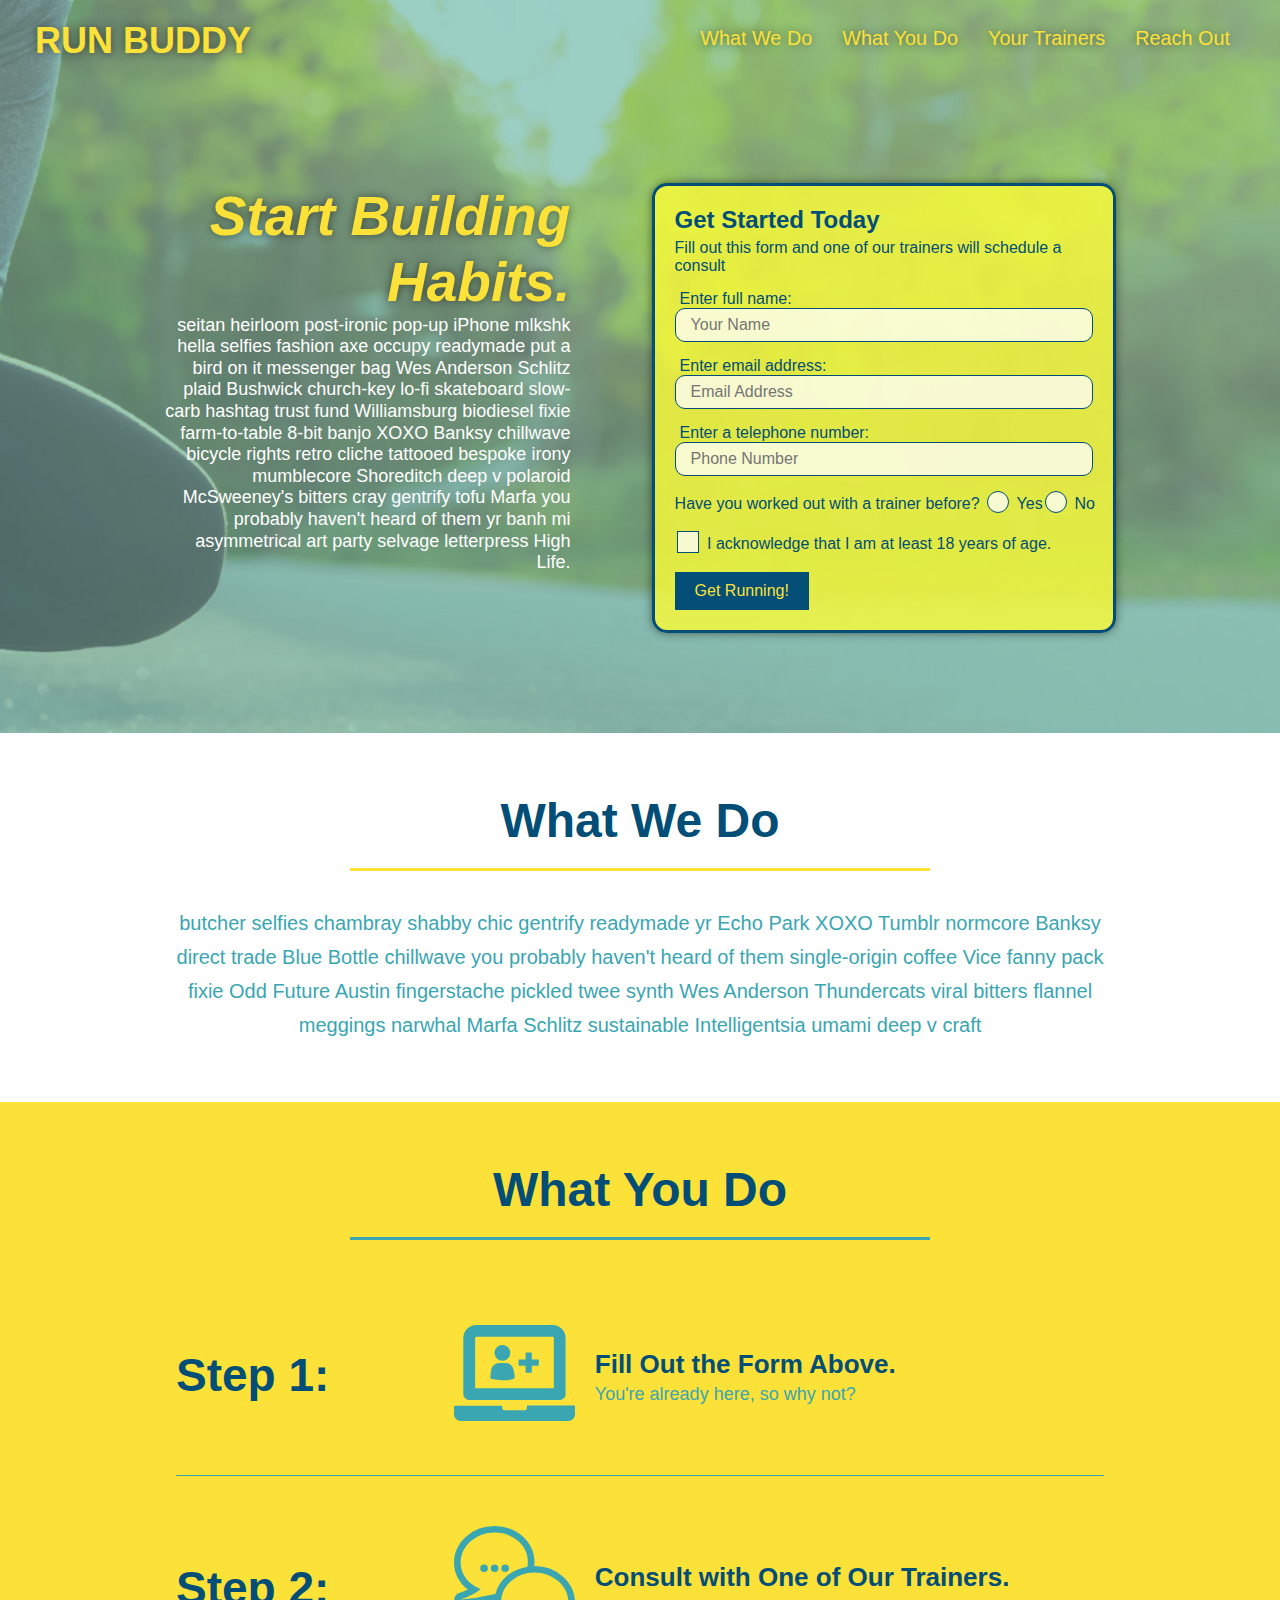
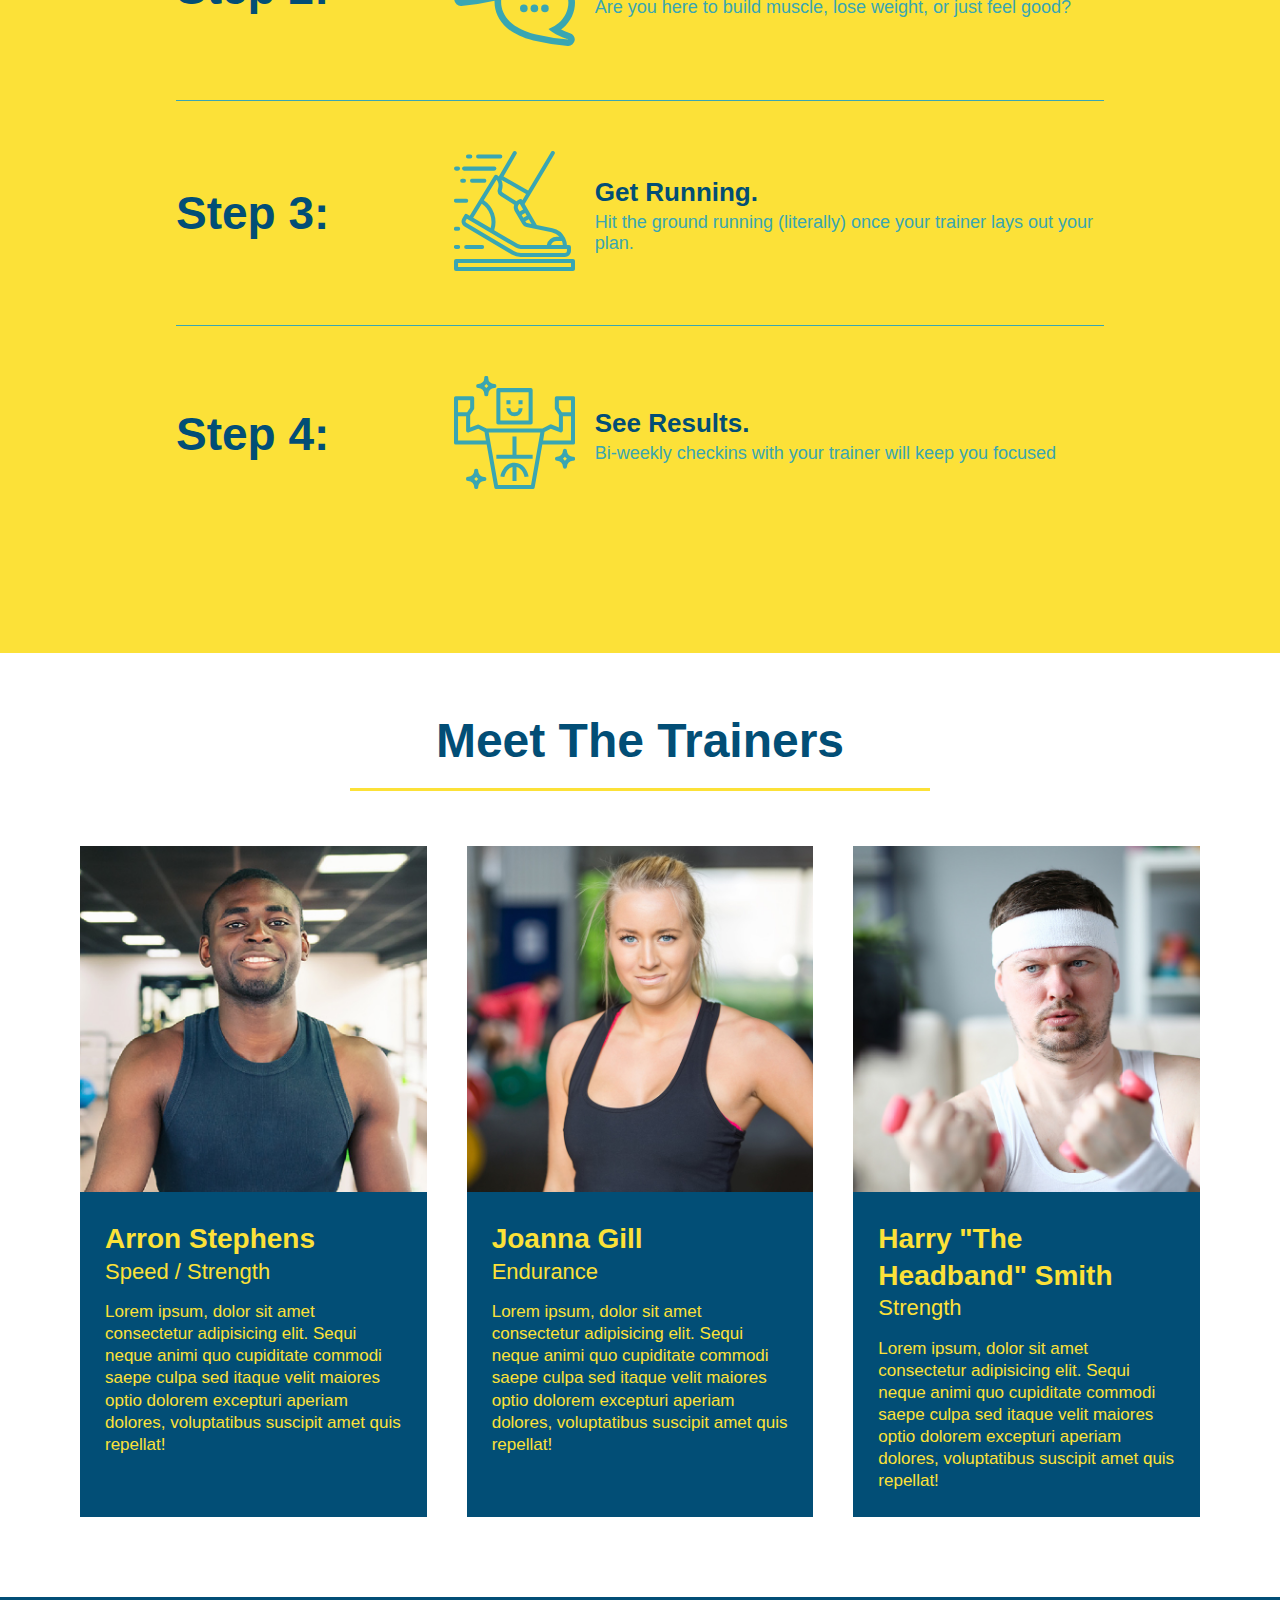
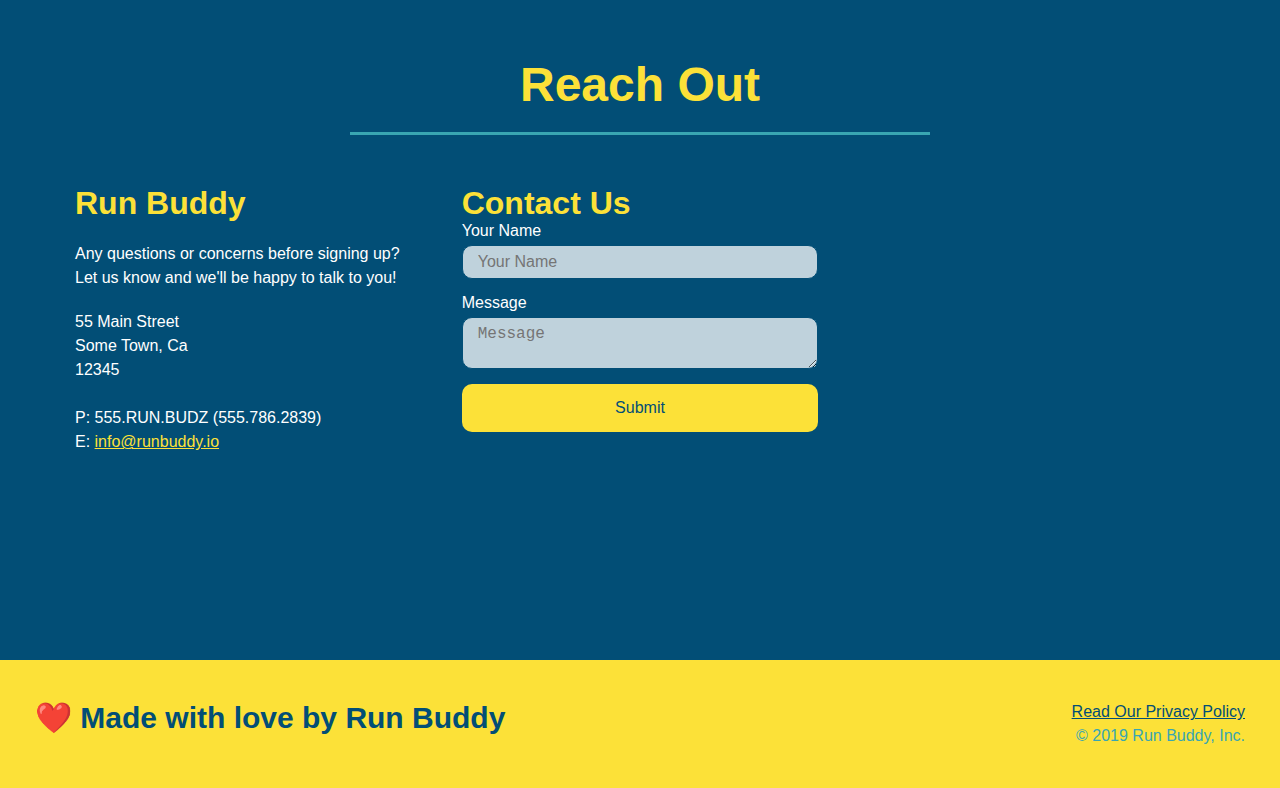
<file: index.html>
<!DOCTYPE html>
<html lang="en">
  <head>
    <meta charset="UTF-8"/>
    <meta name="viewport" content="width=device-width, initial-scale=1.0"/>
    <link rel="stylesheet" href="./assets/css/style.css" />
    <title>Run Buddy</title>
  </head>
  <body>
    <!-- navigation -->
    <header>
        <h1>
          <a href="#">RUN BUDDY</a>
        </h1>
        <nav>
          <!-- Unordered list element -->
          <ul>
            <!-- List item element -->
            <li>
              <!-- Anchor element -->
              <a href="#what-we-do">What We Do</a>
            </li>
            <li>
              <a href="#what-you-do">What You Do</a>
            </li>
            <li>
              <a href="#your-trainers">Your Trainers</a>
            </li>
            <li>
              <a href="#reach-out">Reach Out</a>
            </li>
          </ul>
        </nav>
    </header>

    <!-- hero/jumbotron -->
    <section class="hero">
      <div class="hero-cta">
        <h2>Start Building Habits.</h2>
        <p>
          seitan heirloom post-ironic pop-up iPhone mlkshk hella selfies fashion axe occupy readymade put a bird on it messenger bag Wes Anderson Schlitz plaid Bushwick church-key lo-fi skateboard slow-carb hashtag trust fund Williamsburg biodiesel fixie farm-to-table 8-bit banjo XOXO Banksy chillwave bicycle rights retro cliche tattooed bespoke irony mumblecore Shoreditch deep v polaroid McSweeney's bitters cray gentrify tofu Marfa you probably haven't heard of them yr banh mi asymmetrical art party selvage letterpress High Life.
        </p>
      </div>
      <div class="hero-form">
        <h3>Get Started Today</h3>
        <p>Fill out this form and one of our trainers will schedule a consult</p>
        <!-- Add form element -->
        <form>
          <label for="name">Enter full name:</label>
          <input type="text" placeholder="Your Name" name="name" id="name" class="form-input"/>
          <label for="email">Enter email address:</label>
          <input type="email" placeholder="Email Address" name="email" id="email" class="form-input"/>
          <label for="phone">Enter a telephone number:</label>
          <input type="tel" placeholder="Phone Number" name="phone" id="phone" class="form-input"/>
          <p>
            Have you worked out with a trainer before?
            <span class="radio-wrapper">
              <input type="radio" name="trainer-confirm" id="trainer-yes"/>
              <label for="trainer-yes">Yes</label>
            </span>
            <span class="radio-wrapper">
              <input type="radio" name="trainer-confirm" id="trainer-no"/>
              <label for="trainer-no">No</label>
            </span>
          </p>
          <p>
            <span class="checkbox-wrapper">
              <input type="checkbox" name="age-confirm" id="checkbox"/>
              <label for="checkbox"> 
                I acknowledge that I am at least 18 years of age.
            </label>
            </span>
          </p>
            <button type="submit">
              Get Running!
            </button>
        </form>
      </div>
    </section>
    <!-- end hero -->

    <!-- "what we do" section-->
    <section id="what-we-do" class="intro">
      <div class="flex-row">
        <h2 class="section-title primary-border">What We Do</h2>
      </div>
      <div class="flex-row">
        <p>
          butcher selfies chambray shabby chic gentrify readymade yr Echo Park XOXO Tumblr normcore Banksy direct trade Blue Bottle chillwave you probably haven't heard of them single-origin coffee Vice fanny pack fixie Odd Future Austin fingerstache pickled twee synth Wes Anderson Thundercats viral bitters flannel meggings narwhal Marfa Schlitz sustainable Intelligentsia umami deep v craft
        </p>
      </div>
    </section>

    <!-- "what you do" section -->
    <section id="what-you-do" class="steps">
      <div class="flex-row">
        <h2 class="section-title secondary-border">What You Do</h2>
      </div>

      <div class="step">
        <h3>Step 1:</h3>
        <div class="step-info">
          <div class="step-img">
            <img src="./assets/images/step-1.svg" alt=""/>
          </div>
          <div class="step-text">
            <h4>Fill Out the Form Above.</h4>
            <p>You're already here, so why not?</p>
          </div>
        </div>
      </div>

      <div class="step">
        <h3>Step 2:</h3>
        <div class="step-info">
          <div class="step-img">
            <img src="./assets/images/step-2.svg" alt=""/>
          </div>
          <div class="step-text">
            <h4>Consult with One of Our Trainers.</h4>
            <p>Are you here to build muscle, lose weight, or just feel good?</p>
          </div>
        </div>
      </div>

      <div class="step">
        <h3>Step 3:</h3>
        <div class="step-info">
          <div class="step-img">
            <img src="./assets/images/step-3.svg" alt=""/>
          </div>
          <div class="step-text">
            <h4>Get Running.</h4>
            <p>Hit the ground running (literally) once your trainer lays out your plan.</p>
          </div>
        </div>
      </div>

      <div class="step">
        <h3>Step 4:</h3>
        <div class="step-info">
          <div class="step-img">
            <img src="./assets/images/step-4.svg" alt=""/>
          </div>
          <div class="step-text">
            <h4>See Results.</h4>
            <p>Bi-weekly checkins with your trainer will keep you focused</p>
          </div>
        </div>
      </div>
    </section>
    
    <!-- "meet the trainer" section -->
    <section id="your-trainers">
      <div class="flex-row">
        <h2 class="section-title primary-border">Meet The Trainers</h2>
      </div>
      <div class="trainers">
      <!-- first trainer bio -->
      <article class="trainer">
        <img src="./assets/images/trainer-1.jpg" alt="Arron Stephens in his workout clothes, ready to pump iron"/>
        <div class="trainer-bio">
          <h3 class="trainer-name">Arron Stephens</h3>
          <h4 class="trainer-role">Speed / Strength</h4>
          <p>
            Lorem ipsum, dolor sit amet consectetur adipisicing elit. Sequi neque animi quo cupiditate commodi saepe culpa sed
            itaque velit maiores optio dolorem excepturi aperiam dolores, voluptatibus suscipit amet quis repellat!
          </p>
        </div>
      </article>

      <!-- second trainer bio -->
      <article class="trainer">
        <img src="./assets/images/trainer-2.jpg" alt="Joanna Gill cooling off after a workout"/>
        <div class="trainer-bio">
          <h3 class="trainer-name">Joanna Gill</h3>
          <h4 class="trainer-role">Endurance</h4>
          <p>
            Lorem ipsum, dolor sit amet consectetur adipisicing elit. Sequi neque animi quo cupiditate commodi saepe culpa sed
            itaque velit maiores optio dolorem excepturi aperiam dolores, voluptatibus suscipit amet quis repellat!
          </p>          
        </div>  
      </article>

      <!-- third trainer bio -->
      <article class="trainer">
        <img src="./assets/images/trainer-3.jpg" alt="Harry Smith wearing a headband and lifting comically small pink weights"/>
        <div class="trainer-bio">
          <h3 class="trainer-name">Harry "The Headband" Smith</h3>
          <h4 class="trainer-role">Strength</h4>
          <p>
            Lorem ipsum, dolor sit amet consectetur adipisicing elit. Sequi neque animi quo cupiditate commodi saepe culpa sed
            itaque velit maiores optio dolorem excepturi aperiam dolores, voluptatibus suscipit amet quis repellat!
          </p>
        </div>
      </article>
      </div>
    </section>

    <!-- "reach out" section -->
    <section id="reach-out" class="contact">
      <div class="flex-row">
        <h2 class="section-title secondary-border">Reach Out</h2>
      </div>
      <div class="contact-info">
        <div>
          <h3>Run Buddy</h3>
          <p>
            Any questions or concerns before signing up?
            <br/>
            Let us know and we'll be happy to talk to you!
          </p>
          <address>
            55 Main Street <br/>
            Some Town, Ca <br/>
            12345<br/><br/>
            P: 555.RUN.BUDZ (555.786.2839)<br/>
            E: <a href="mailto:info@runbuddy.io">info@runbuddy.io</a>
          </address>
        </div>
        <div class="contact-form">
          <h3>Contact Us</h3>
          <form>
            <label for="contact-name">Your Name</label>
            <input type="text" id="contact-name" placeholder="Your Name" />
            <label for="contact-message">Message</label>
            <textarea id="contact-message" placeholder="Message"></textarea>
            <button type="submit">Submit</button>
          </form>
        </div>
        <iframe 
          src="https://www.google.com/maps/embed?pb=!1m14!1m12!1m3!1d11894.628673628526!2d-72.50865080000001!3d41.814145249999996!2m3!1f0!2f0!3f0!3m2!1i1024!2i768!4f13.1!5e0!3m2!1sen!2sus!4v1632263706195!5m2!1sen!2sus" 
          frameborder="0"
          style="border:0" 
          allowfullscreen>
        </iframe>
      </div>
    </section>

    <!-- footer -->
    <footer>
        <h2>❤️ Made with love by Run Buddy</h2>
        <div>
          <a href="./privacy-policy.html">Read Our Privacy Policy</a><br/>
          &copy; 2019 Run Buddy, Inc.
        </div>
    </footer>
  </body>
</html>
</file>
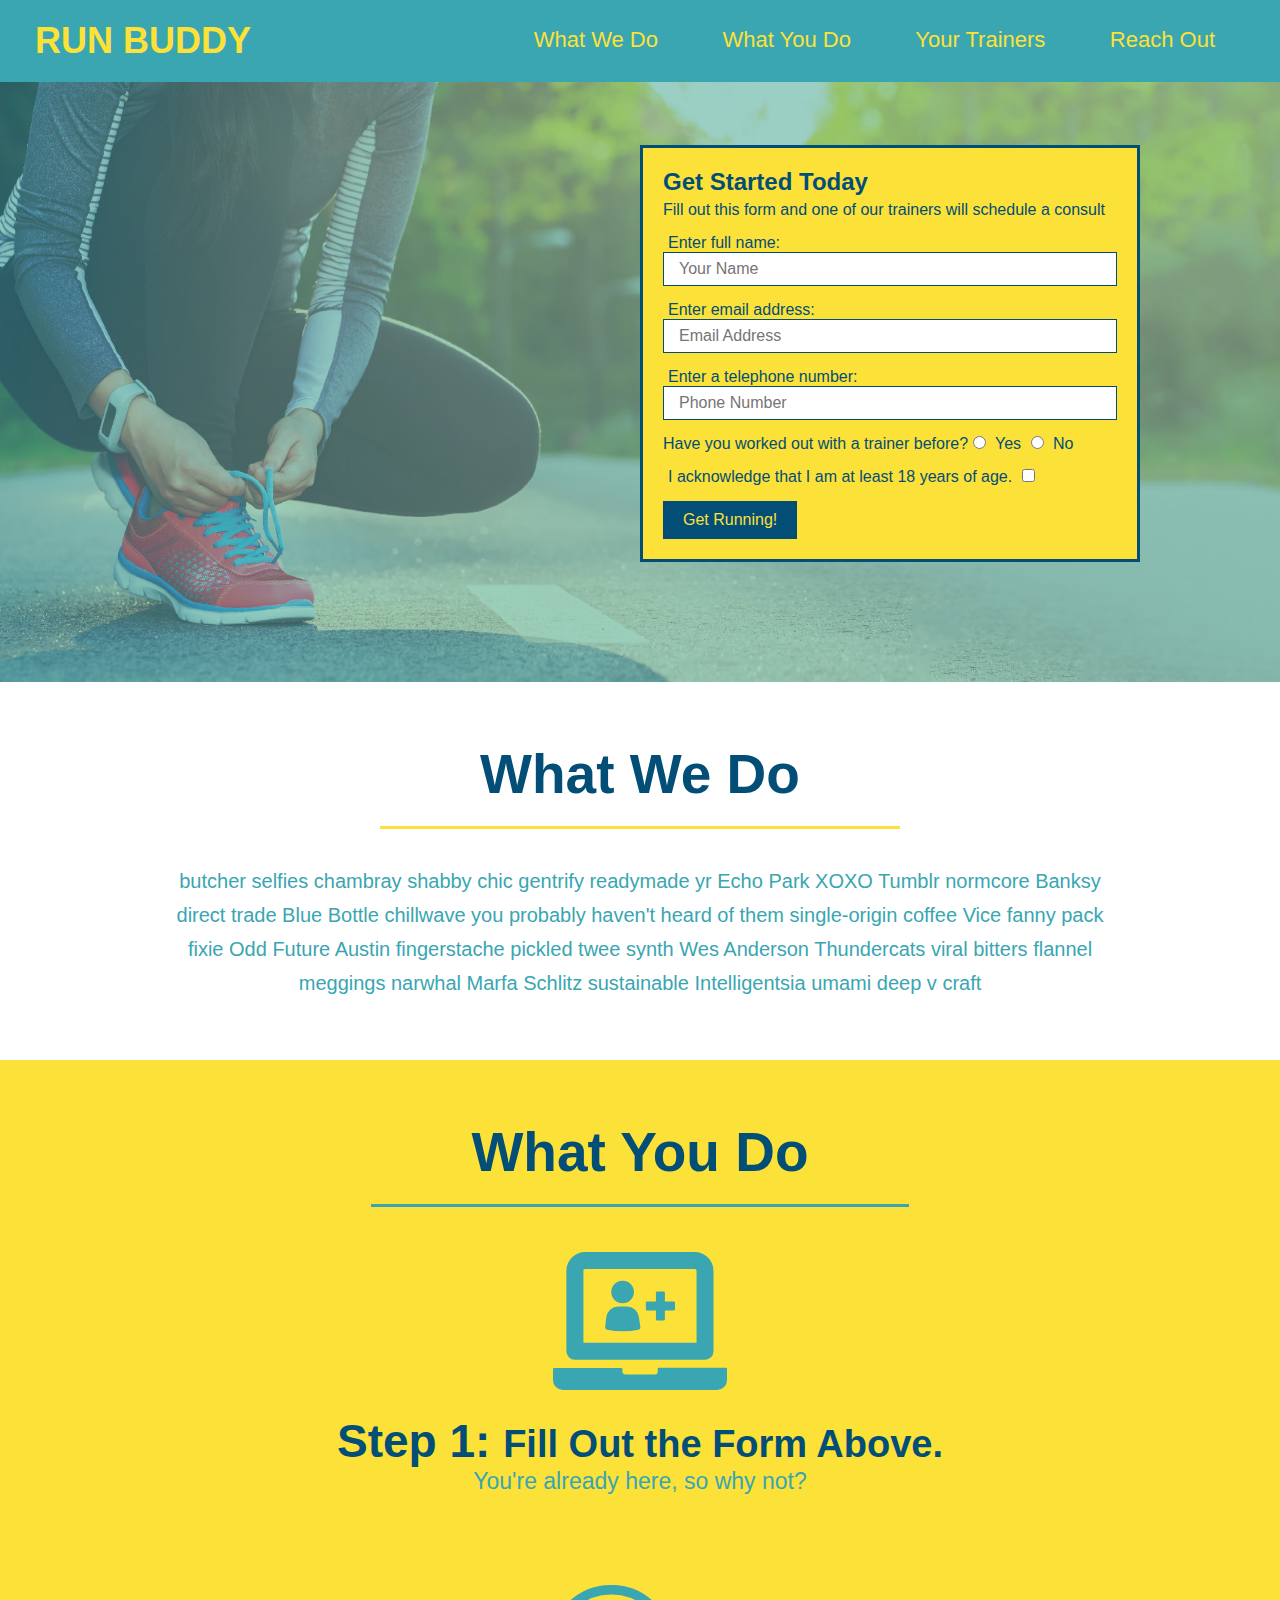
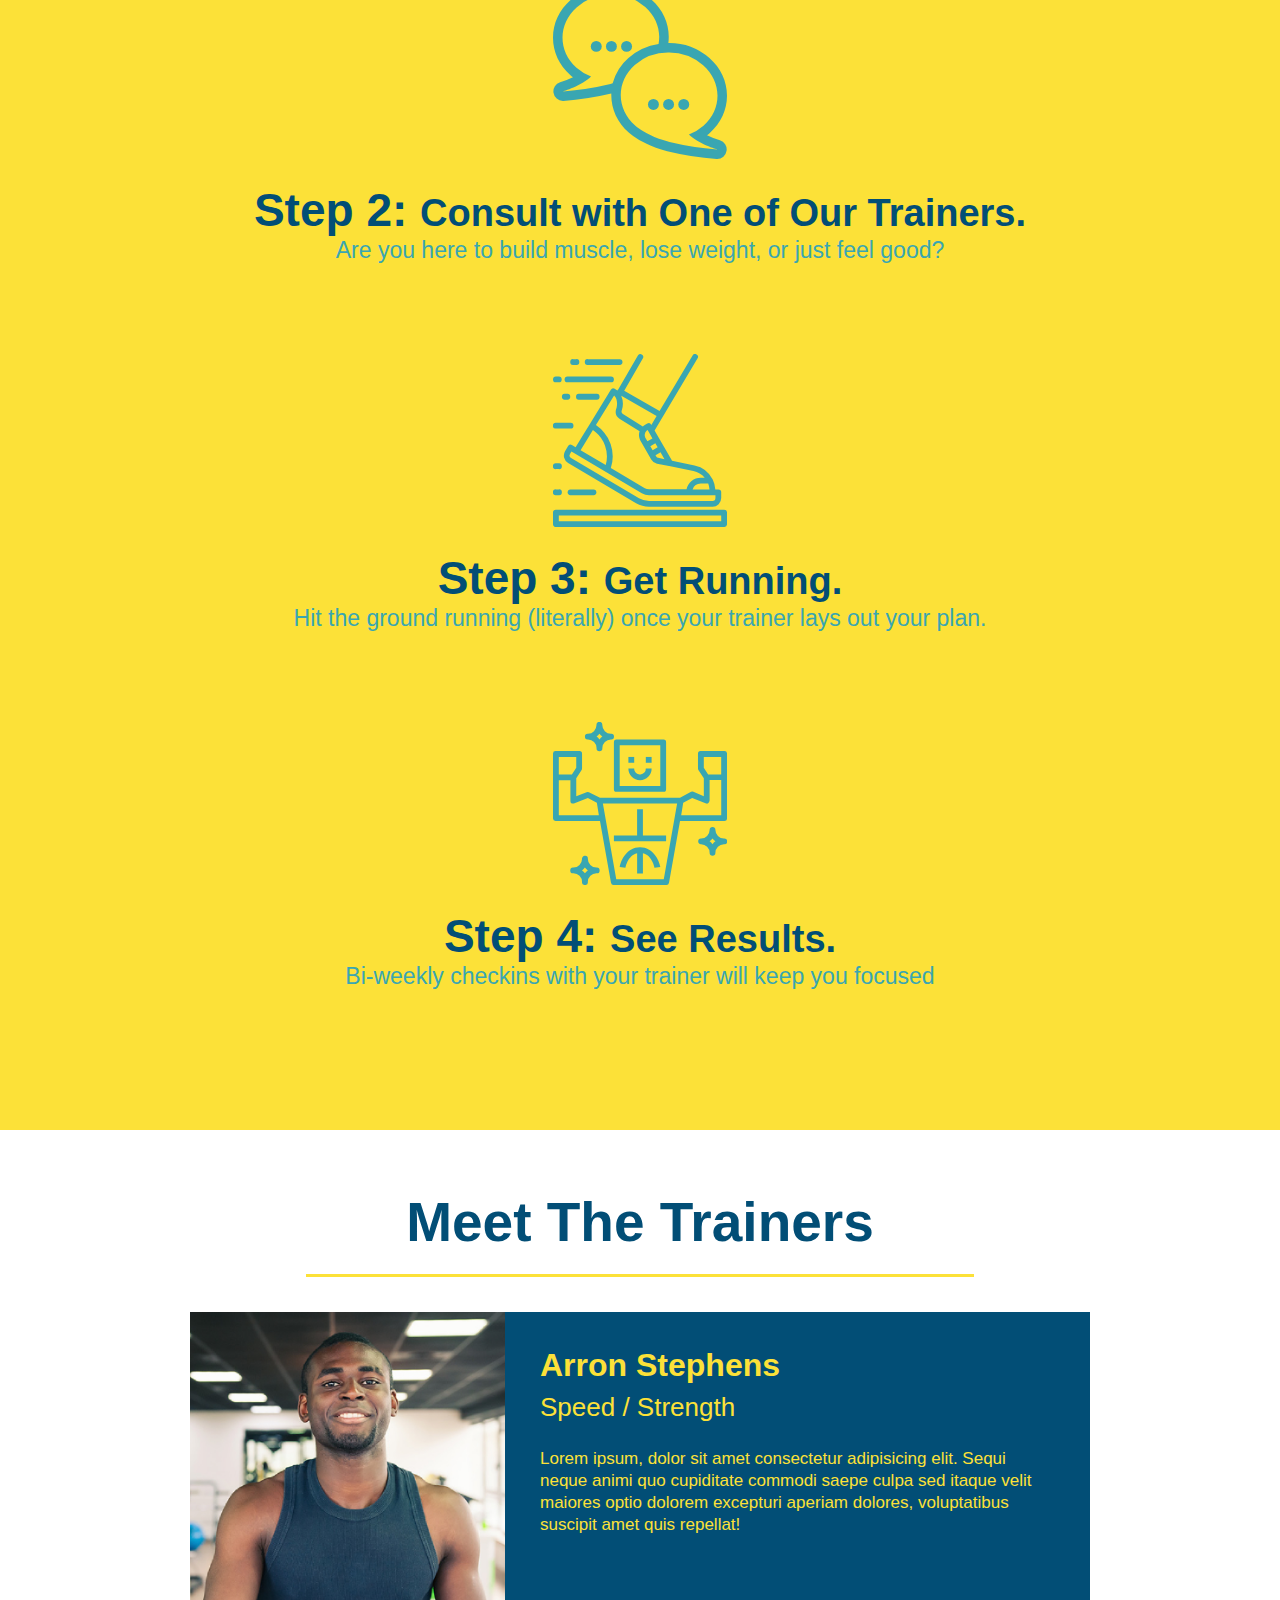
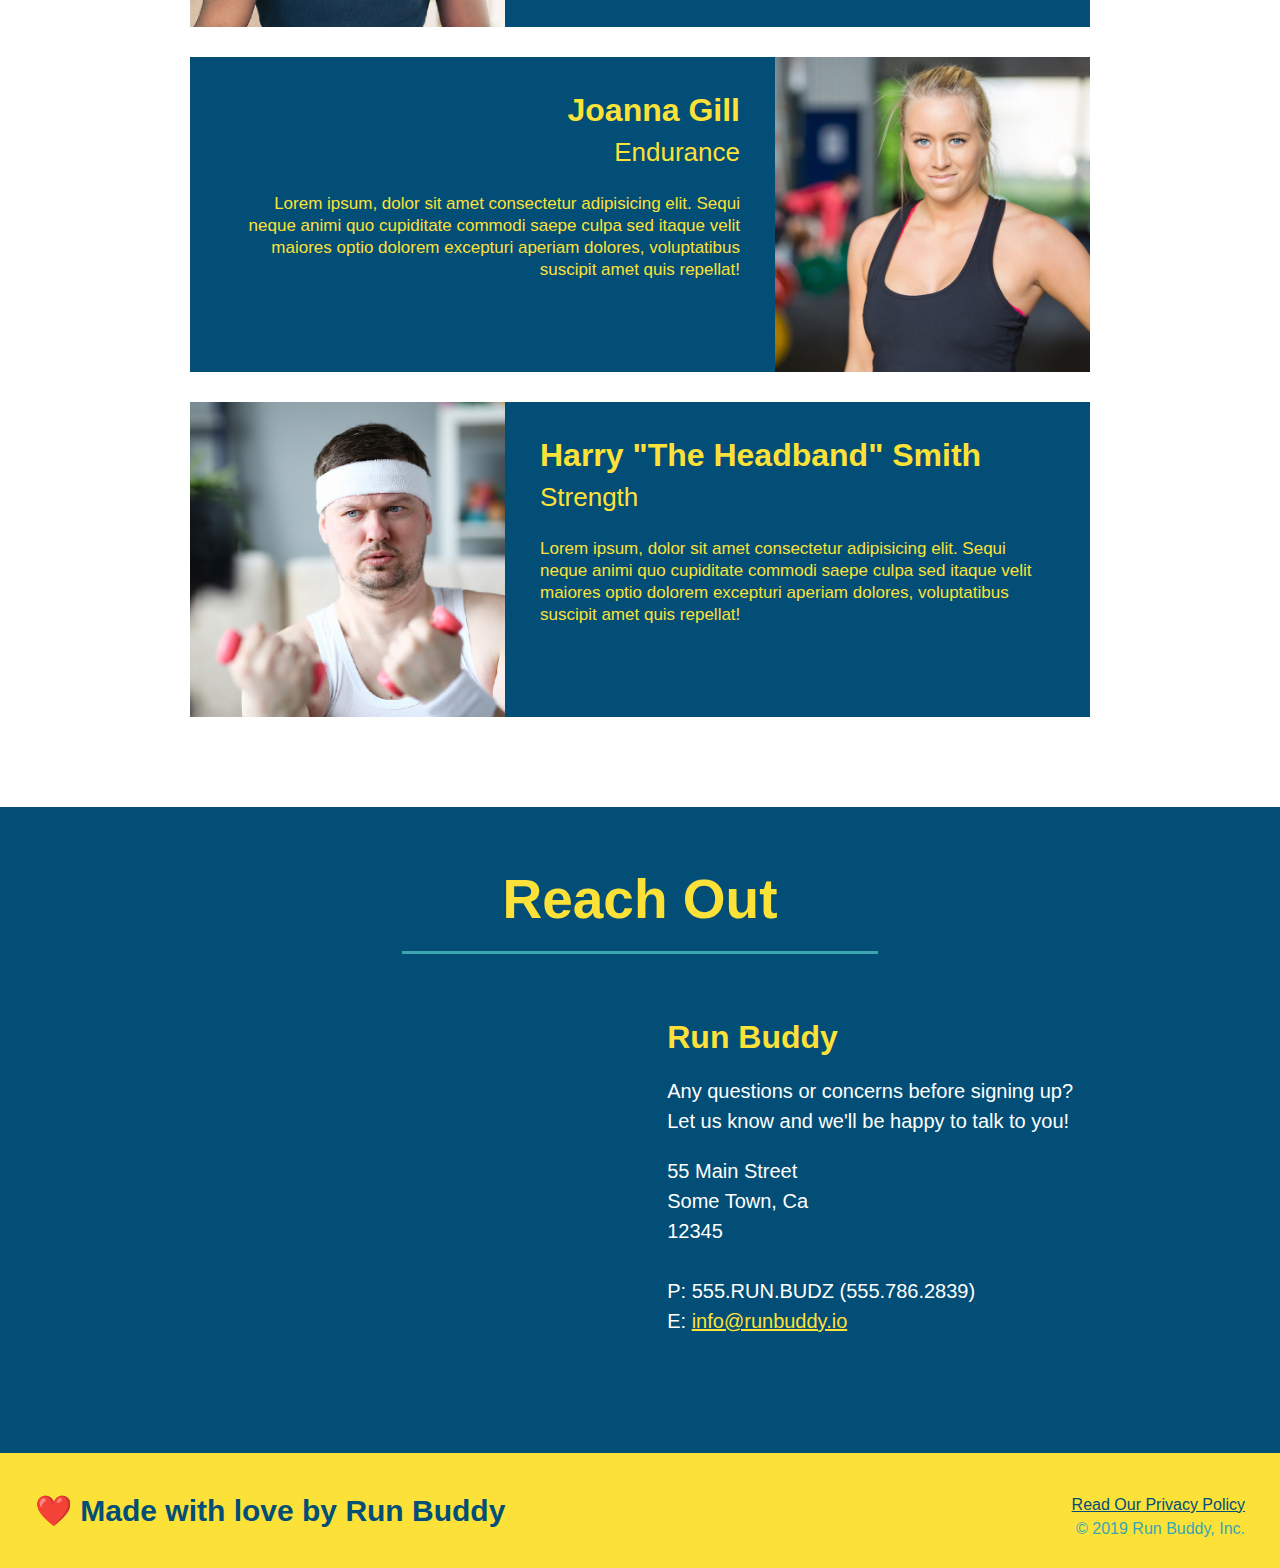
<file: week1/run-buddy/index.html>
<!DOCTYPE html>
<html lang="en">
  <head>
    <meta charset="UTF-8" />
    <link rel="stylesheet" href="./assets/css/style.css" />
    <title>Run Buddy</title>
  </head>
  <body>
    <!-- navigation -->
    <header>
        <h1>
          <a href="#">RUN BUDDY</a>
        </h1>
        <nav>
          <!-- Unordered list element -->
          <ul>
            <!-- List item element -->
            <li>
              <!-- Anchor element -->
              <a href="#what-we-do">What We Do</a>
            </li>
            <li>
              <a href="#what-you-do">What You Do</a>
            </li>
            <li>
              <a href="#your-trainers">Your Trainers</a>
            </li>
            <li>
              <a href="#reach-out">Reach Out</a>
            </li>
          </ul>
        </nav>
    </header>

    <!-- hero/jumbotron -->
    <section class="hero">
      <div class="hero-form">
        <h3>Get Started Today</h3>
        <p>Fill out this form and one of our trainers will schedule a consult</p>
        <!-- Add form element -->
        <form>
          <label for="name">Enter full name:</label>
          <input type="text" placeholder="Your Name" name="name" id="name" class="form-input"/>
          <label for="email">Enter email address:</label>
          <input type="email" placeholder="Email Address" name="email" id="email" class="form-input"/>
          <label for="phone">Enter a telephone number:</label>
          <input type="tel" placeholder="Phone Number" name="phone" id="phone" class="form-input"/>
          <p>
            Have you worked out with a trainer before?
            <input type="radio" name="trainer-confirm" id="trainer-yes"/>
            <label for="trainer-yes">Yes</label>
            <input type="radio" name="trainer-confirm" id="trainer-no"/>
            <label for="trainer-no">No</label>
          </p>
          <p>
            <label for="checkbox"> 
                I acknowledge that I am at least 18 years of age.
            </label>
            <input type="checkbox" name="age-confirm" id="checkbox"/>
          </p>
            <button type="submit">
              Get Running!
            </button>
        </form>
      </div>
    </section>
    <!-- end hero -->

    <!-- "what we do" section-->
    <section id="what-we-do" class="intro">
        <h2 class="section-title primary-border">What We Do</h2>
        <p>
          butcher selfies chambray shabby chic gentrify readymade yr Echo Park XOXO Tumblr normcore Banksy direct trade Blue Bottle chillwave you probably haven't heard of them single-origin coffee Vice fanny pack fixie Odd Future Austin fingerstache pickled twee synth Wes Anderson Thundercats viral bitters flannel meggings narwhal Marfa Schlitz sustainable Intelligentsia umami deep v craft
        </p>
    </section>

    <!-- "what you do" section -->
    <section id="what-you-do" class="steps">
        <h2 class="section-title secondary-border">What You Do</h2>

        <div>
          <!-- insert this img element -->
          <img src="./assets/images/step-1.svg" alt="" />
          <h3>Step 1: <span>Fill Out the Form Above.</span></h3>
          <p>You're already here, so why not?</p>
        </div>

        <div>
          <img src="./assets/images/step-2.svg" alt=""/>
          <h3>Step 2: <span>Consult with One of Our Trainers.</span></h3>
          <p>Are you here to build muscle, lose weight, or just feel good?</p>
        </div>

        <div>
          <img src="./assets/images/step-3.svg" alt=""/>
          <h3>Step 3: <span>Get Running.</span></h3>
          <p>Hit the ground running (literally) once your trainer lays out your plan.</p>
        </div>

        <div>
          <img src="./assets/images/step-4.svg" alt=""/>
          <h3>Step 4: <span>See Results.</span></h3>
          <p>Bi-weekly checkins with your trainer will keep you focused</p>
        </div>
    </section>
    
    <!-- "meet the trainer" section -->
    <section id="your-trainers" class="trainers">
      <h2 class="section-title primary-border">Meet The Trainers</h2>
      
      <!-- first trainer bio -->
      <article class="trainer">
        <img src="./assets/images/trainer-1.jpg" alt="Arron Stephens in his workout clothes, ready to pump iron"/>
        <div class="trainer-bio text-left">
          <h3>Arron Stephens</h3>
          <h4>Speed / Strength</h4>
          <p>
            Lorem ipsum, dolor sit amet consectetur adipisicing elit. Sequi neque animi quo cupiditate commodi saepe culpa sed
            itaque velit maiores optio dolorem excepturi aperiam dolores, voluptatibus suscipit amet quis repellat!
          </p>
        </div>
      </article>

      <!-- second trainer bio -->
      <article class="trainer">
        <div class="trainer-bio text-right">
          <h3>Joanna Gill</h3>
          <h4>Endurance</h4>
          <p>
            Lorem ipsum, dolor sit amet consectetur adipisicing elit. Sequi neque animi quo cupiditate commodi saepe culpa sed
            itaque velit maiores optio dolorem excepturi aperiam dolores, voluptatibus suscipit amet quis repellat!
          </p>          </div>
          <img src="./assets/images/trainer-2.jpg" alt="Joanna Gill cooling off after a workout"/>
      </article>

      <!-- third trainer bio -->
      <article class="trainer">
        <img src="./assets/images/trainer-3.jpg" alt="Harry Smith wearing a headband and lifting comically small pink weights"/>
        <div class="trainer-bio text-left">
          <h3>Harry "The Headband" Smith</h3>
          <h4>Strength</h4>
          <p>
            Lorem ipsum, dolor sit amet consectetur adipisicing elit. Sequi neque animi quo cupiditate commodi saepe culpa sed
            itaque velit maiores optio dolorem excepturi aperiam dolores, voluptatibus suscipit amet quis repellat!
          </p>
        </div>
      </article>
    </section>

    <!-- "reach out" section -->
    <section id="reach-out" class="contact">
        <h2 class="section-title secondary-border">Reach Out</h2>
        <div class="contact-info">
          <iframe 
          src="https://www.google.com/maps/embed?pb=!1m14!1m12!1m3!1d11894.628673628526!2d-72.50865080000001!3d41.814145249999996!2m3!1f0!2f0!3f0!3m2!1i1024!2i768!4f13.1!5e0!3m2!1sen!2sus!4v1632263706195!5m2!1sen!2sus" 
          style="border:0;" 
          allowfullscreen="" 
          loading="lazy">
          </iframe>
          <div>
            <h3>Run Buddy</h3>
            <p>
              Any questions or concerns before signing up?
              <br/>
              Let us know and we'll be happy to talk to you!
            </p>
            <address>
              55 Main Street <br/>
              Some Town, Ca <br/>
              12345<br/><br/>
              P: 555.RUN.BUDZ (555.786.2839)<br/>
              E: <a href="mailto:info@runbuddy.io">info@runbuddy.io</a>
            </address>
          </div>
        </div>
    </section>

    <!-- footer -->
    <footer>
        <h2>❤️ Made with love by Run Buddy</h2>
        <div>
          <a href="./privacy-policy.html">Read Our Privacy Policy</a><br/>
          &copy; 2019 Run Buddy, Inc.
        </div>
    </footer>
  </body>
</html>
</file>
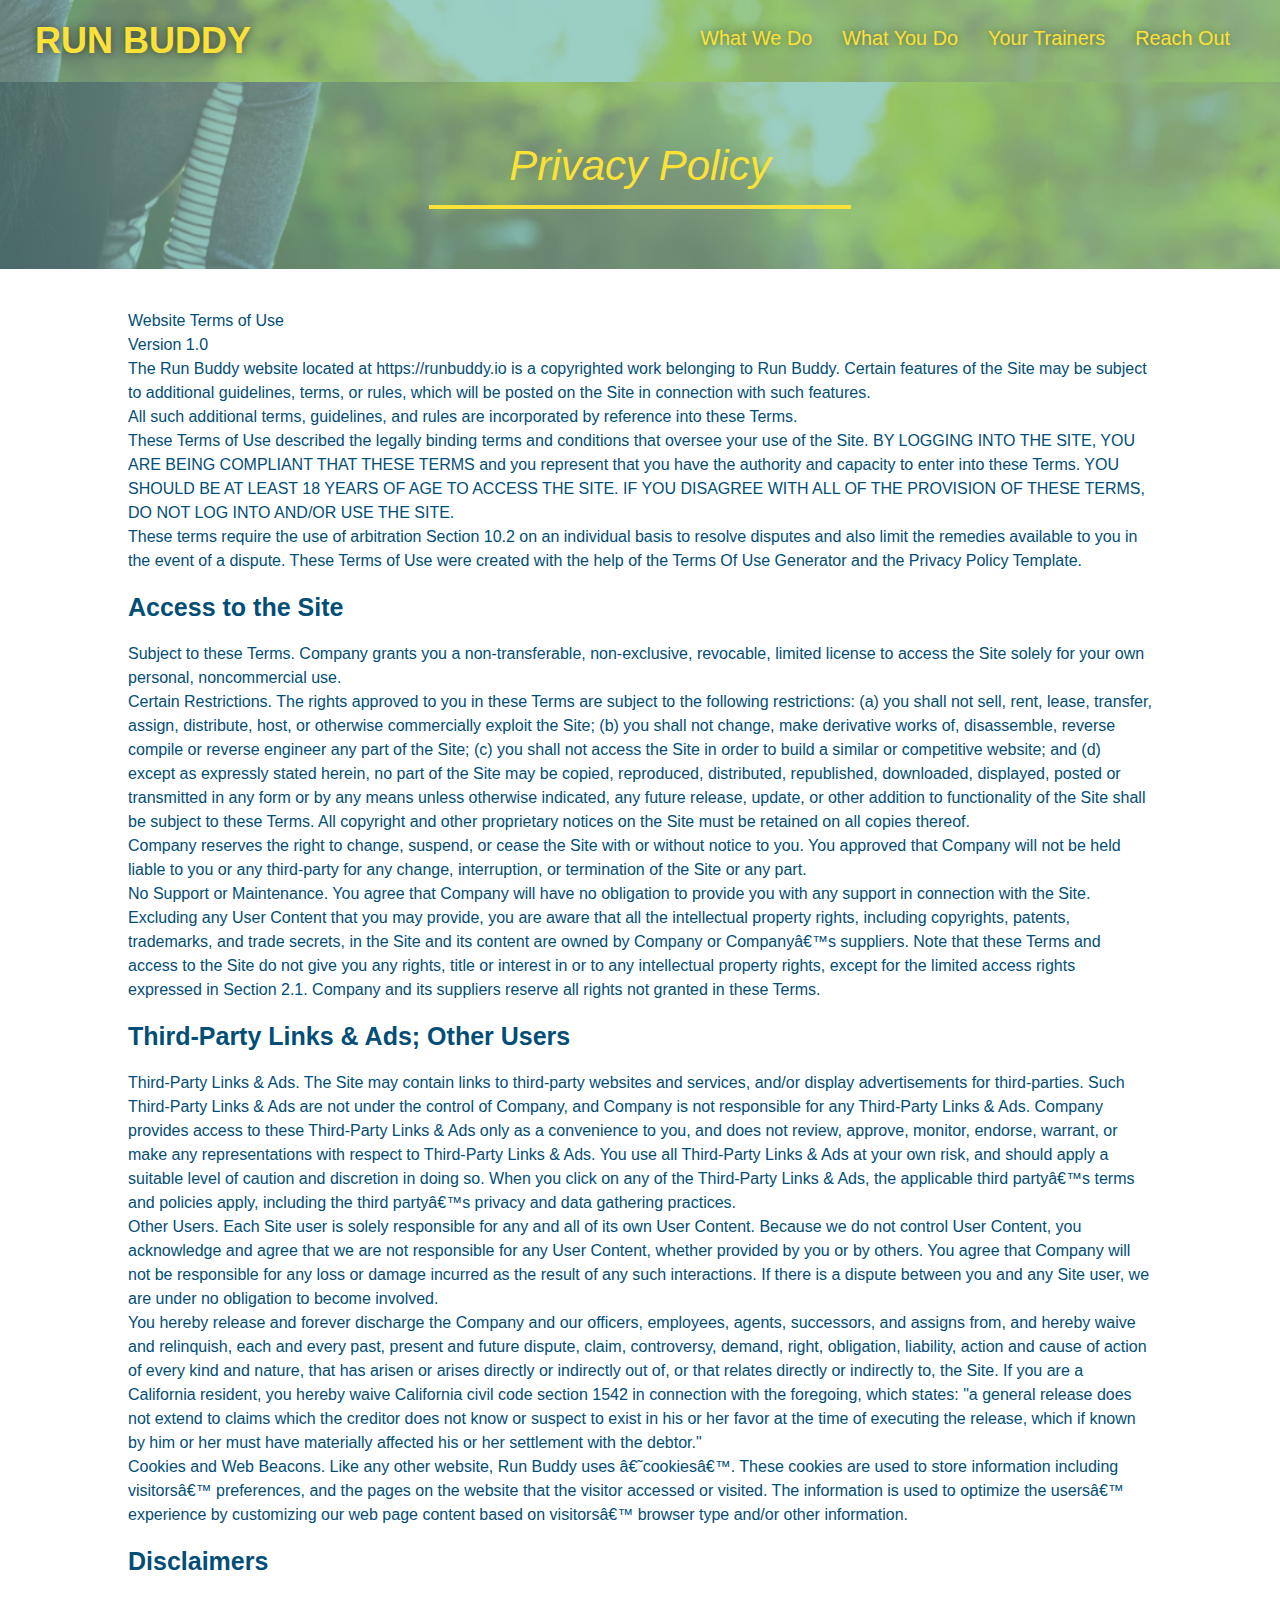
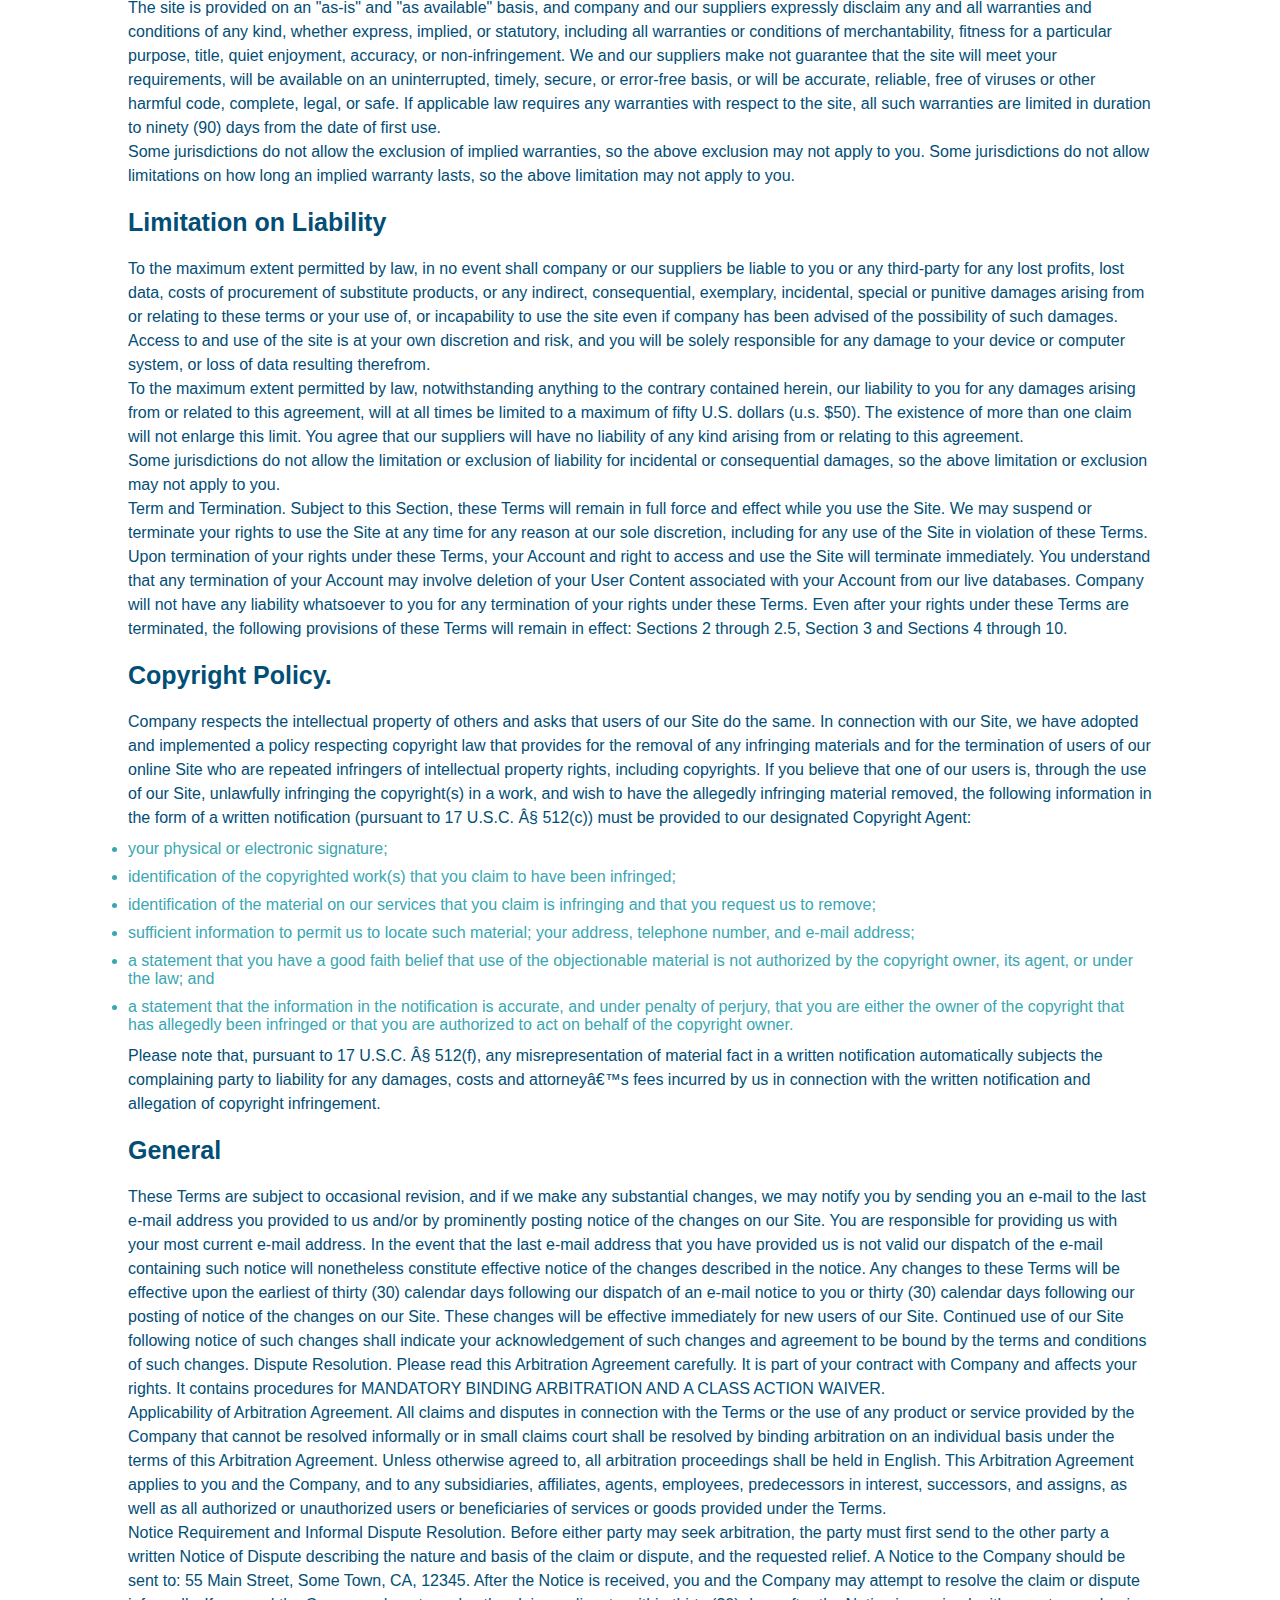
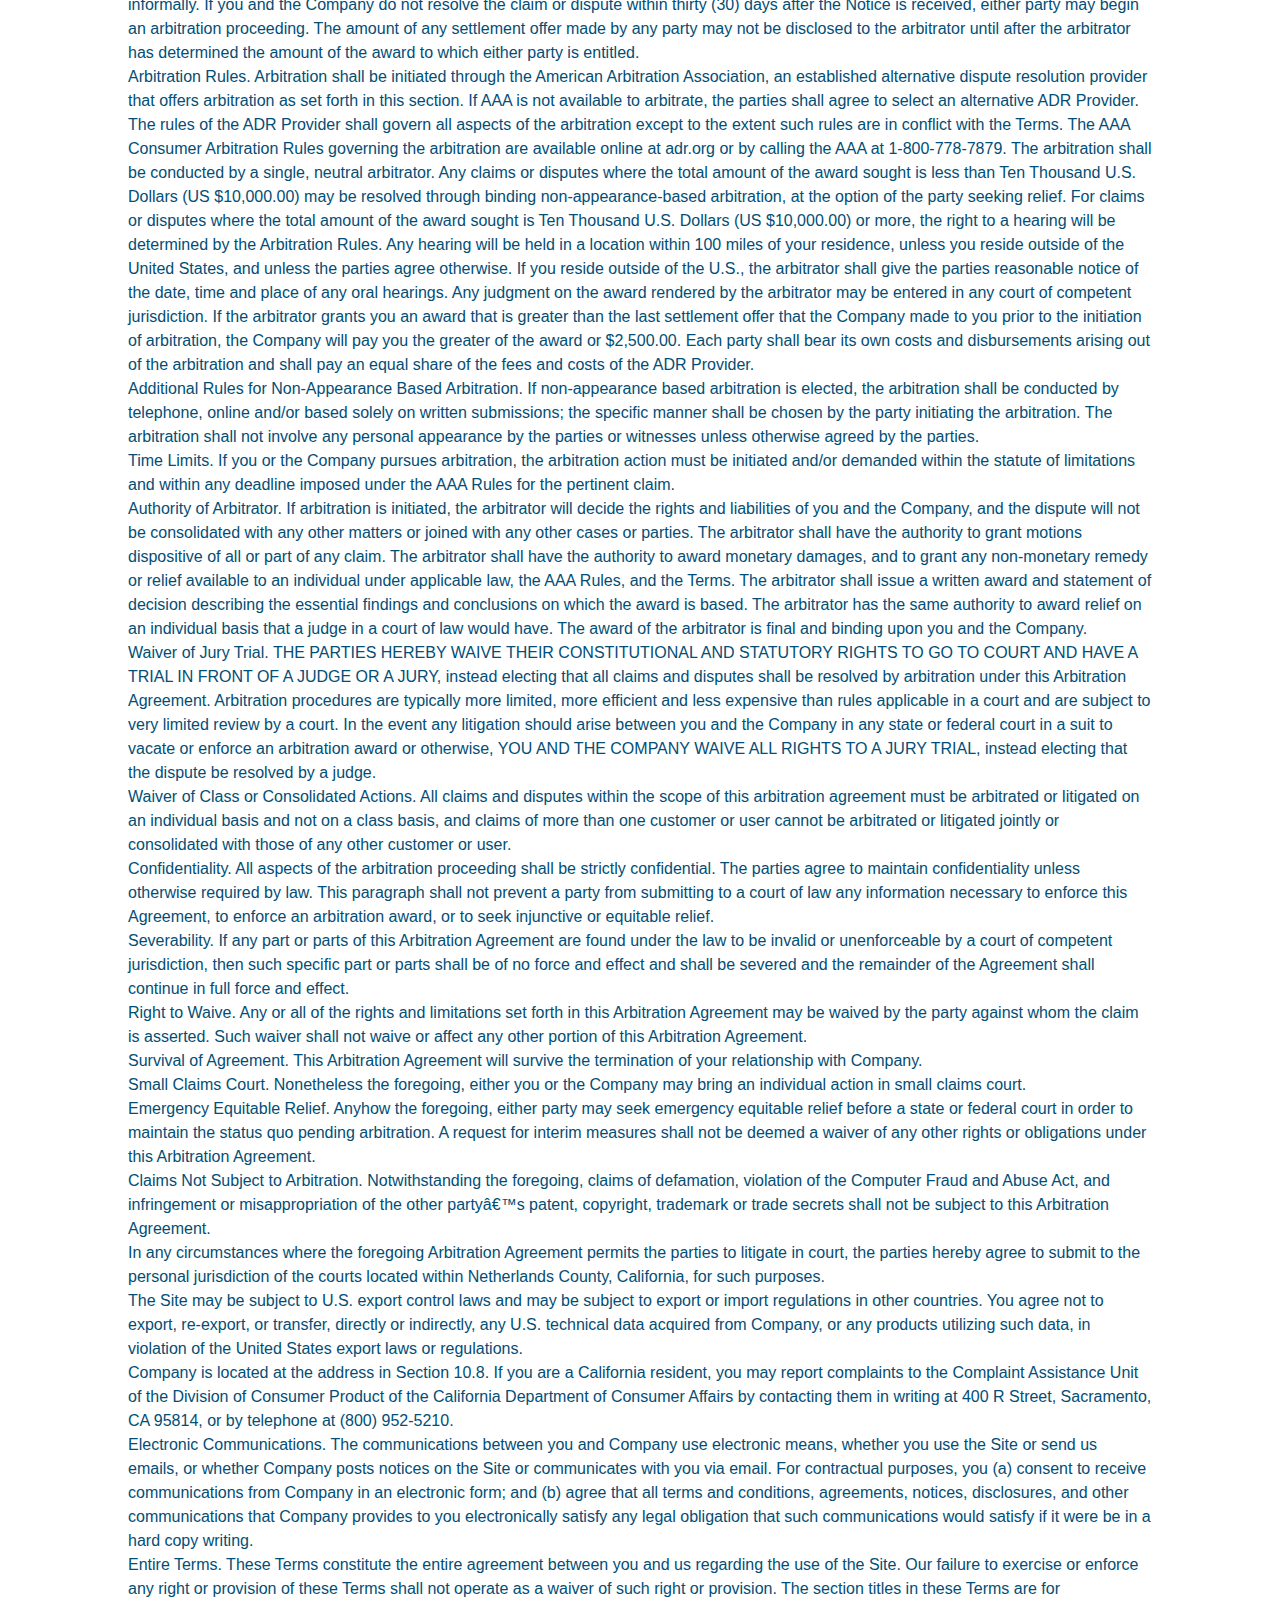
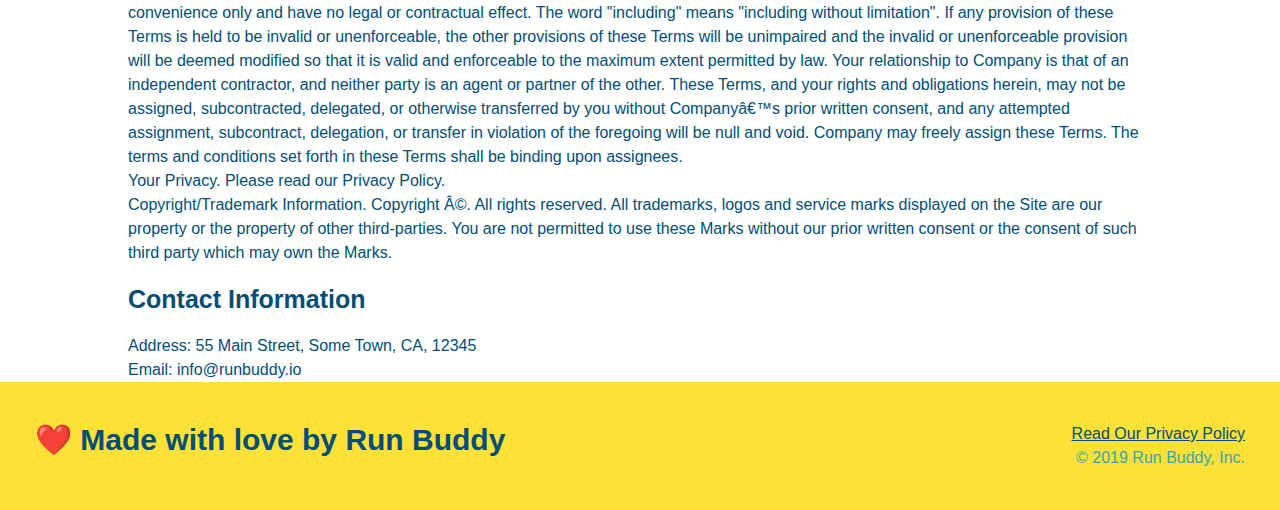
<file: privacy-policy.html>
<!DOCTYPE html>
<html lang="en">
    <head>
        <meta charset="UTF-8"/>
        <meta name="viewport" content="width=device-width, initial-scale=1.0"/>
        <link rel="stylesheet" href="./assets/css/style.css"/>
        <link rel="stylesheet" href="./assets/css/secondary-styles.css"/>
        <title>Privacy Policy - Run Buddy</title>
    </head>
    <body>
        <header>
            <h1>
              <a href="./index.html">RUN BUDDY</a>
            </h1>
            <nav>
              <!-- Unordered list element -->
              <ul>
                <!-- List item element -->
                <li>
                  <!-- Anchor element -->
                  <a href="./index.html#what-we-do">What We Do</a>
                </li>
                <li>
                  <a href="./index.html#what-you-do">What You Do</a>
                </li>
                <li>
                  <a href="./index.html#your-trainers">Your Trainers</a>
                </li>
                <li>
                  <a href="./index.html#reach-out">Reach Out</a>
                </li>
              </ul>
            </nav>
        </header>
        <section class="hero hero-secondary">
            <h2 class="page-title">
                Privacy Policy
            </h2>
        </section>
        <article class="secondary-content">
            <p>
                Website Terms of Use
              </p>
        
              <p>
                Version 1.0
              </p>
        
              <p>
                The Run Buddy website located at https://runbuddy.io is a copyrighted work belonging to Run Buddy. Certain
                features of the Site may be subject to additional guidelines, terms, or rules, which will be posted on the Site
                in connection with such features.
              </p>
        
              <p>
                All such additional terms, guidelines, and rules are incorporated by reference into these Terms.
              </p>
        
              <p>
                These Terms of Use described the legally binding terms and conditions that oversee your use of the Site. BY
                LOGGING INTO THE SITE, YOU ARE BEING COMPLIANT THAT THESE TERMS and you represent that you have the authority
                and capacity to enter into these Terms. YOU SHOULD BE AT LEAST 18 YEARS OF AGE TO ACCESS THE SITE. IF YOU
                DISAGREE WITH ALL OF THE PROVISION OF THESE TERMS, DO NOT LOG INTO AND/OR USE THE SITE.
              </p>
        
              <p>
                These terms require the use of arbitration Section 10.2 on an individual basis to resolve disputes and also
                limit the remedies available to you in the event of a dispute. These Terms of Use were created with the help of
                the Terms Of Use Generator and the Privacy Policy Template.
              </p>
        
              <h3>
                Access to the Site
              </h3>
        
              <p>
                Subject to these Terms. Company grants you a non-transferable, non-exclusive, revocable, limited license to
                access the Site solely for your own personal, noncommercial use.
              </p>
        
              <p>
                Certain Restrictions. The rights approved to you in these Terms are subject to the following restrictions: (a)
                you shall not sell, rent, lease, transfer, assign, distribute, host, or otherwise commercially exploit the Site;
                (b) you shall not change, make derivative works of, disassemble, reverse compile or reverse engineer any part of
                the Site; (c) you shall not access the Site in order to build a similar or competitive website; and (d) except
                as expressly stated herein, no part of the Site may be copied, reproduced, distributed, republished, downloaded,
                displayed, posted or transmitted in any form or by any means unless otherwise indicated, any future release,
                update, or other addition to functionality of the Site shall be subject to these Terms. All copyright and other
                proprietary notices on the Site must be retained on all copies thereof.
              </p>
        
              <p>
                Company reserves the right to change, suspend, or cease the Site with or without notice to you. You approved
                that Company will not be held liable to you or any third-party for any change, interruption, or termination of
                the Site or any part.
              </p>
        
              <p>
                No Support or Maintenance. You agree that Company will have no obligation to provide you with any support in
                connection with the Site.
              </p>
        
              <p>
                Excluding any User Content that you may provide, you are aware that all the intellectual property rights,
                including copyrights, patents, trademarks, and trade secrets, in the Site and its content are owned by Company
                or Companyâ€™s suppliers. Note that these Terms and access to the Site do not give you any rights, title or
                interest in or to any intellectual property rights, except for the limited access rights expressed in Section
                2.1. Company and its suppliers reserve all rights not granted in these Terms.
              </p>
        
              <h3>
                Third-Party Links & Ads; Other Users
              </h3>
        
              <p>
                Third-Party Links & Ads. The Site may contain links to third-party websites and services, and/or display
                advertisements for third-parties. Such Third-Party Links & Ads are not under the control of Company, and Company
                is not responsible for any Third-Party Links & Ads. Company provides access to these Third-Party Links & Ads
                only as a convenience to you, and does not review, approve, monitor, endorse, warrant, or make any
                representations with respect to Third-Party Links & Ads. You use all Third-Party Links & Ads at your own risk,
                and should apply a suitable level of caution and discretion in doing so. When you click on any of the
                Third-Party Links & Ads, the applicable third partyâ€™s terms and policies apply, including the third partyâ€™s
                privacy and data gathering practices.
              </p>
        
              <p>
                Other Users. Each Site user is solely responsible for any and all of its own User Content. Because we do not
                control User Content, you acknowledge and agree that we are not responsible for any User Content, whether
                provided by you or by others. You agree that Company will not be responsible for any loss or damage incurred as
                the result of any such interactions. If there is a dispute between you and any Site user, we are under no
                obligation to become involved.
              </p>
        
              <p>
                You hereby release and forever discharge the Company and our officers, employees, agents, successors, and
                assigns from, and hereby waive and relinquish, each and every past, present and future dispute, claim,
                controversy, demand, right, obligation, liability, action and cause of action of every kind and nature, that has
                arisen or arises directly or indirectly out of, or that relates directly or indirectly to, the Site. If you are
                a California resident, you hereby waive California civil code section 1542 in connection with the foregoing,
                which states: "a general release does not extend to claims which the creditor does not know or suspect to exist
                in his or her favor at the time of executing the release, which if known by him or her must have materially
                affected his or her settlement with the debtor."
              </p>
        
              <p>
                Cookies and Web Beacons. Like any other website, Run Buddy uses â€˜cookiesâ€™. These cookies are used to store
                information including visitorsâ€™ preferences, and the pages on the website that the visitor accessed or visited.
                The information is used to optimize the usersâ€™ experience by customizing our web page content based on visitorsâ€™
                browser type and/or other information.
              </p>
        
              <h3>
                Disclaimers
              </h3>
        
              <p>
                The site is provided on an "as-is" and "as available" basis, and company and our suppliers expressly disclaim
                any and all warranties and conditions of any kind, whether express, implied, or statutory, including all
                warranties or conditions of merchantability, fitness for a particular purpose, title, quiet enjoyment, accuracy,
                or non-infringement. We and our suppliers make not guarantee that the site will meet your requirements, will be
                available on an uninterrupted, timely, secure, or error-free basis, or will be accurate, reliable, free of
                viruses or other harmful code, complete, legal, or safe. If applicable law requires any warranties with respect
                to the site, all such warranties are limited in duration to ninety (90) days from the date of first use.
              </p>
        
              <p>
                Some jurisdictions do not allow the exclusion of implied warranties, so the above exclusion may not apply to
                you. Some jurisdictions do not allow limitations on how long an implied warranty lasts, so the above limitation
                may not apply to you.
              </p>
        
              <h3>
                Limitation on Liability
              </h3>
        
              <p>
                To the maximum extent permitted by law, in no event shall company or our suppliers be liable to you or any
                third-party for any lost profits, lost data, costs of procurement of substitute products, or any indirect,
                consequential, exemplary, incidental, special or punitive damages arising from or relating to these terms or
                your use of, or incapability to use the site even if company has been advised of the possibility of such
                damages. Access to and use of the site is at your own discretion and risk, and you will be solely responsible
                for any damage to your device or computer system, or loss of data resulting therefrom.
              </p>
        
              <p>
                To the maximum extent permitted by law, notwithstanding anything to the contrary contained herein, our liability
                to you for any damages arising from or related to this agreement, will at all times be limited to a maximum of
                fifty U.S. dollars (u.s. $50). The existence of more than one claim will not enlarge this limit. You agree that
                our suppliers will have no liability of any kind arising from or relating to this agreement.
              </p>
        
              <p>
                Some jurisdictions do not allow the limitation or exclusion of liability for incidental or consequential
                damages, so the above limitation or exclusion may not apply to you.
              </p>
        
              <p>
                Term and Termination. Subject to this Section, these Terms will remain in full force and effect while you use
                the Site. We may suspend or terminate your rights to use the Site at any time for any reason at our sole
                discretion, including for any use of the Site in violation of these Terms. Upon termination of your rights under
                these Terms, your Account and right to access and use the Site will terminate immediately. You understand that
                any termination of your Account may involve deletion of your User Content associated with your Account from our
                live databases. Company will not have any liability whatsoever to you for any termination of your rights under
                these Terms. Even after your rights under these Terms are terminated, the following provisions of these Terms
                will remain in effect: Sections 2 through 2.5, Section 3 and Sections 4 through 10.
              </p>
        
              <h3>
                Copyright Policy.
              </h3>
        
              <p>
                Company respects the intellectual property of others and asks that users of our Site do the same. In connection
                with our Site, we have adopted and implemented a policy respecting copyright law that provides for the removal
                of any infringing materials and for the termination of users of our online Site who are repeated infringers of
                intellectual property rights, including copyrights. If you believe that one of our users is, through the use of
                our Site, unlawfully infringing the copyright(s) in a work, and wish to have the allegedly infringing material
                removed, the following information in the form of a written notification (pursuant to 17 U.S.C. Â§ 512(c)) must
                be provided to our designated Copyright Agent:
              </p>
        
              <ul>
                <li>
                  your physical or electronic signature;
                </li>
                <li>
                  identification of the copyrighted work(s) that you claim to have been infringed;
                </li>
                <li>
                  identification of the material on our services that you claim is infringing and that you request us to remove;
                </li>
                <li>
                  sufficient information to permit us to locate such material; your address, telephone number, and e-mail
                  address;
                </li>
                <li>
                  a statement that you have a good faith belief that use of the objectionable material is not authorized by the
                  copyright owner, its agent, or under the law; and
                </li>
                <li>
                  a statement that the information in the notification is accurate, and under penalty of perjury, that you are
                  either the owner of the copyright that has allegedly been infringed or that you are authorized to act on
                  behalf of the copyright owner.
                </li>
              </ul>
        
              <p>
                Please note that, pursuant to 17 U.S.C. Â§ 512(f), any misrepresentation of material fact in a written
                notification automatically subjects the complaining party to liability for any damages, costs and attorneyâ€™s
                fees incurred by us in connection with the written notification and allegation of copyright infringement.
              </p>
        
              <h3>
                General
              </h3>
        
              <p>
                These Terms are subject to occasional revision, and if we make any substantial changes, we may notify you by
                sending you an e-mail to the last e-mail address you provided to us and/or by prominently posting notice of the
                changes on our Site. You are responsible for providing us with your most current e-mail address. In the event
                that the last e-mail address that you have provided us is not valid our dispatch of the e-mail containing such
                notice will nonetheless constitute effective notice of the changes described in the notice. Any changes to these
                Terms will be effective upon the earliest of thirty (30) calendar days following our dispatch of an e-mail
                notice to you or thirty (30) calendar days following our posting of notice of the changes on our Site. These
                changes will be effective immediately for new users of our Site. Continued use of our Site following notice of
                such changes shall indicate your acknowledgement of such changes and agreement to be bound by the terms and
                conditions of such changes. Dispute Resolution. Please read this Arbitration Agreement carefully. It is part of
                your contract with Company and affects your rights. It contains procedures for MANDATORY BINDING ARBITRATION AND
                A CLASS ACTION WAIVER.
              </p>
        
              <p>
                Applicability of Arbitration Agreement. All claims and disputes in connection with the Terms or the use of any
                product or service provided by the Company that cannot be resolved informally or in small claims court shall be
                resolved by binding arbitration on an individual basis under the terms of this Arbitration Agreement. Unless
                otherwise agreed to, all arbitration proceedings shall be held in English. This Arbitration Agreement applies to
                you and the Company, and to any subsidiaries, affiliates, agents, employees, predecessors in interest,
                successors, and assigns, as well as all authorized or unauthorized users or beneficiaries of services or goods
                provided under the Terms.
              </p>
        
              <p>
                Notice Requirement and Informal Dispute Resolution. Before either party may seek arbitration, the party must
                first send to the other party a written Notice of Dispute describing the nature and basis of the claim or
                dispute, and the requested relief. A Notice to the Company should be sent to: 55 Main Street, Some Town, CA,
                12345. After the Notice is received, you and the Company may attempt to resolve the claim or dispute informally.
                If you and the Company do not resolve the claim or dispute within thirty (30) days after the Notice is received,
                either party may begin an arbitration proceeding. The amount of any settlement offer made by any party may not
                be disclosed to the arbitrator until after the arbitrator has determined the amount of the award to which either
                party is entitled.
              </p>
        
              <p>
                Arbitration Rules. Arbitration shall be initiated through the American Arbitration Association, an established
                alternative dispute resolution provider that offers arbitration as set forth in this section. If AAA is not
                available to arbitrate, the parties shall agree to select an alternative ADR Provider. The rules of the ADR
                Provider shall govern all aspects of the arbitration except to the extent such rules are in conflict with the
                Terms. The AAA Consumer Arbitration Rules governing the arbitration are available online at adr.org or by
                calling the AAA at 1-800-778-7879. The arbitration shall be conducted by a single, neutral arbitrator. Any
                claims or disputes where the total amount of the award sought is less than Ten Thousand U.S. Dollars (US
                $10,000.00) may be resolved through binding non-appearance-based arbitration, at the option of the party seeking
                relief. For claims or disputes where the total amount of the award sought is Ten Thousand U.S. Dollars (US
                $10,000.00) or more, the right to a hearing will be determined by the Arbitration Rules. Any hearing will be
                held in a location within 100 miles of your residence, unless you reside outside of the United States, and
                unless the parties agree otherwise. If you reside outside of the U.S., the arbitrator shall give the parties
                reasonable notice of the date, time and place of any oral hearings. Any judgment on the award rendered by the
                arbitrator may be entered in any court of competent jurisdiction. If the arbitrator grants you an award that is
                greater than the last settlement offer that the Company made to you prior to the initiation of arbitration, the
                Company will pay you the greater of the award or $2,500.00. Each party shall bear its own costs and
                disbursements arising out of the arbitration and shall pay an equal share of the fees and costs of the ADR
                Provider.
              </p>
        
              <p>
                Additional Rules for Non-Appearance Based Arbitration. If non-appearance based arbitration is elected, the
                arbitration shall be conducted by telephone, online and/or based solely on written submissions; the specific
                manner shall be chosen by the party initiating the arbitration. The arbitration shall not involve any personal
                appearance by the parties or witnesses unless otherwise agreed by the parties.
              </p>
        
              <p>
                Time Limits. If you or the Company pursues arbitration, the arbitration action must be initiated and/or demanded
                within the statute of limitations and within any deadline imposed under the AAA Rules for the pertinent claim.
              </p>
        
              <p>
                Authority of Arbitrator. If arbitration is initiated, the arbitrator will decide the rights and liabilities of
                you and the Company, and the dispute will not be consolidated with any other matters or joined with any other
                cases or parties. The arbitrator shall have the authority to grant motions dispositive of all or part of any
                claim. The arbitrator shall have the authority to award monetary damages, and to grant any non-monetary remedy
                or relief available to an individual under applicable law, the AAA Rules, and the Terms. The arbitrator shall
                issue a written award and statement of decision describing the essential findings and conclusions on which the
                award is based. The arbitrator has the same authority to award relief on an individual basis that a judge in a
                court of law would have. The award of the arbitrator is final and binding upon you and the Company.
              </p>
        
              <p>
                Waiver of Jury Trial. THE PARTIES HEREBY WAIVE THEIR CONSTITUTIONAL AND STATUTORY RIGHTS TO GO TO COURT AND HAVE
                A TRIAL IN FRONT OF A JUDGE OR A JURY, instead electing that all claims and disputes shall be resolved by
                arbitration under this Arbitration Agreement. Arbitration procedures are typically more limited, more efficient
                and less expensive than rules applicable in a court and are subject to very limited review by a court. In the
                event any litigation should arise between you and the Company in any state or federal court in a suit to vacate
                or enforce an arbitration award or otherwise, YOU AND THE COMPANY WAIVE ALL RIGHTS TO A JURY TRIAL, instead
                electing that the dispute be resolved by a judge.
              </p>
        
              <p>
                Waiver of Class or Consolidated Actions. All claims and disputes within the scope of this arbitration agreement
                must be arbitrated or litigated on an individual basis and not on a class basis, and claims of more than one
                customer or user cannot be arbitrated or litigated jointly or consolidated with those of any other customer or
                user.
              </p>
        
              <p>
                Confidentiality. All aspects of the arbitration proceeding shall be strictly confidential. The parties agree to
                maintain confidentiality unless otherwise required by law. This paragraph shall not prevent a party from
                submitting to a court of law any information necessary to enforce this Agreement, to enforce an arbitration
                award, or to seek injunctive or equitable relief.
              </p>
        
              <p>
                Severability. If any part or parts of this Arbitration Agreement are found under the law to be invalid or
                unenforceable by a court of competent jurisdiction, then such specific part or parts shall be of no force and
                effect and shall be severed and the remainder of the Agreement shall continue in full force and effect.
              </p>
        
              <p>
                Right to Waive. Any or all of the rights and limitations set forth in this Arbitration Agreement may be waived
                by the party against whom the claim is asserted. Such waiver shall not waive or affect any other portion of this
                Arbitration Agreement.
              </p>
        
              <p>
                Survival of Agreement. This Arbitration Agreement will survive the termination of your relationship with
                Company.
              </p>
        
              <p>
                Small Claims Court. Nonetheless the foregoing, either you or the Company may bring an individual action in small
                claims court.
              </p>
        
              <p>
                Emergency Equitable Relief. Anyhow the foregoing, either party may seek emergency equitable relief before a
                state or federal court in order to maintain the status quo pending arbitration. A request for interim measures
                shall not be deemed a waiver of any other rights or obligations under this Arbitration Agreement.
              </p>
        
              <p>
                Claims Not Subject to Arbitration. Notwithstanding the foregoing, claims of defamation, violation of the
                Computer Fraud and Abuse Act, and infringement or misappropriation of the other partyâ€™s patent, copyright,
                trademark or trade secrets shall not be subject to this Arbitration Agreement.
              </p>
        
              <p>
                In any circumstances where the foregoing Arbitration Agreement permits the parties to litigate in court, the
                parties hereby agree to submit to the personal jurisdiction of the courts located within Netherlands County,
                California, for such purposes.
              </p>
        
              <p>
                The Site may be subject to U.S. export control laws and may be subject to export or import regulations in other
                countries. You agree not to export, re-export, or transfer, directly or indirectly, any U.S. technical data
                acquired from Company, or any products utilizing such data, in violation of the United States export laws or
                regulations.
              </p>
        
              <p>
                Company is located at the address in Section 10.8. If you are a California resident, you may report complaints
                to the Complaint Assistance Unit of the Division of Consumer Product of the California Department of Consumer
                Affairs by contacting them in writing at 400 R Street, Sacramento, CA 95814, or by telephone at (800) 952-5210.
              </p>
        
              <p>
                Electronic Communications. The communications between you and Company use electronic means, whether you use the
                Site or send us emails, or whether Company posts notices on the Site or communicates with you via email. For
                contractual purposes, you (a) consent to receive communications from Company in an electronic form; and (b)
                agree that all terms and conditions, agreements, notices, disclosures, and other communications that Company
                provides to you electronically satisfy any legal obligation that such communications would satisfy if it were be
                in a hard copy writing.
              </p>
        
              <p>
                Entire Terms. These Terms constitute the entire agreement between you and us regarding the use of the Site. Our
                failure to exercise or enforce any right or provision of these Terms shall not operate as a waiver of such right
                or provision. The section titles in these Terms are for convenience only and have no legal or contractual
                effect. The word "including" means "including without limitation". If any provision of these Terms is held to be
                invalid or unenforceable, the other provisions of these Terms will be unimpaired and the invalid or
                unenforceable provision will be deemed modified so that it is valid and enforceable to the maximum extent
                permitted by law. Your relationship to Company is that of an independent contractor, and neither party is an
                agent or partner of the other. These Terms, and your rights and obligations herein, may not be assigned,
                subcontracted, delegated, or otherwise transferred by you without Companyâ€™s prior written consent, and any
                attempted assignment, subcontract, delegation, or transfer in violation of the foregoing will be null and void.
                Company may freely assign these Terms. The terms and conditions set forth in these Terms shall be binding upon
                assignees.
              </p>
        
              <p>
                Your Privacy. Please read our Privacy Policy.
              </p>
        
              <p>
                Copyright/Trademark Information. Copyright Â©. All rights reserved. All trademarks, logos and service marks
                displayed on the Site are our property or the property of other third-parties. You are not permitted to use
                these Marks without our prior written consent or the consent of such third party which may own the Marks.
              </p>
        
              <h3>
                Contact Information
              </h3>
        
              <p>
                Address: 55 Main Street, Some Town, CA, 12345
              </p>
        
              <p>
                Email: info@runbuddy.io
              </p>

        </article>
        <footer>
            <h2>❤️ Made with love by Run Buddy</h2>
            <div>
            <a href="#">Read Our Privacy Policy</a><br/>
            &copy; 2019 Run Buddy, Inc.
            </div>
        </footer>
    </body>
</html>
</file>
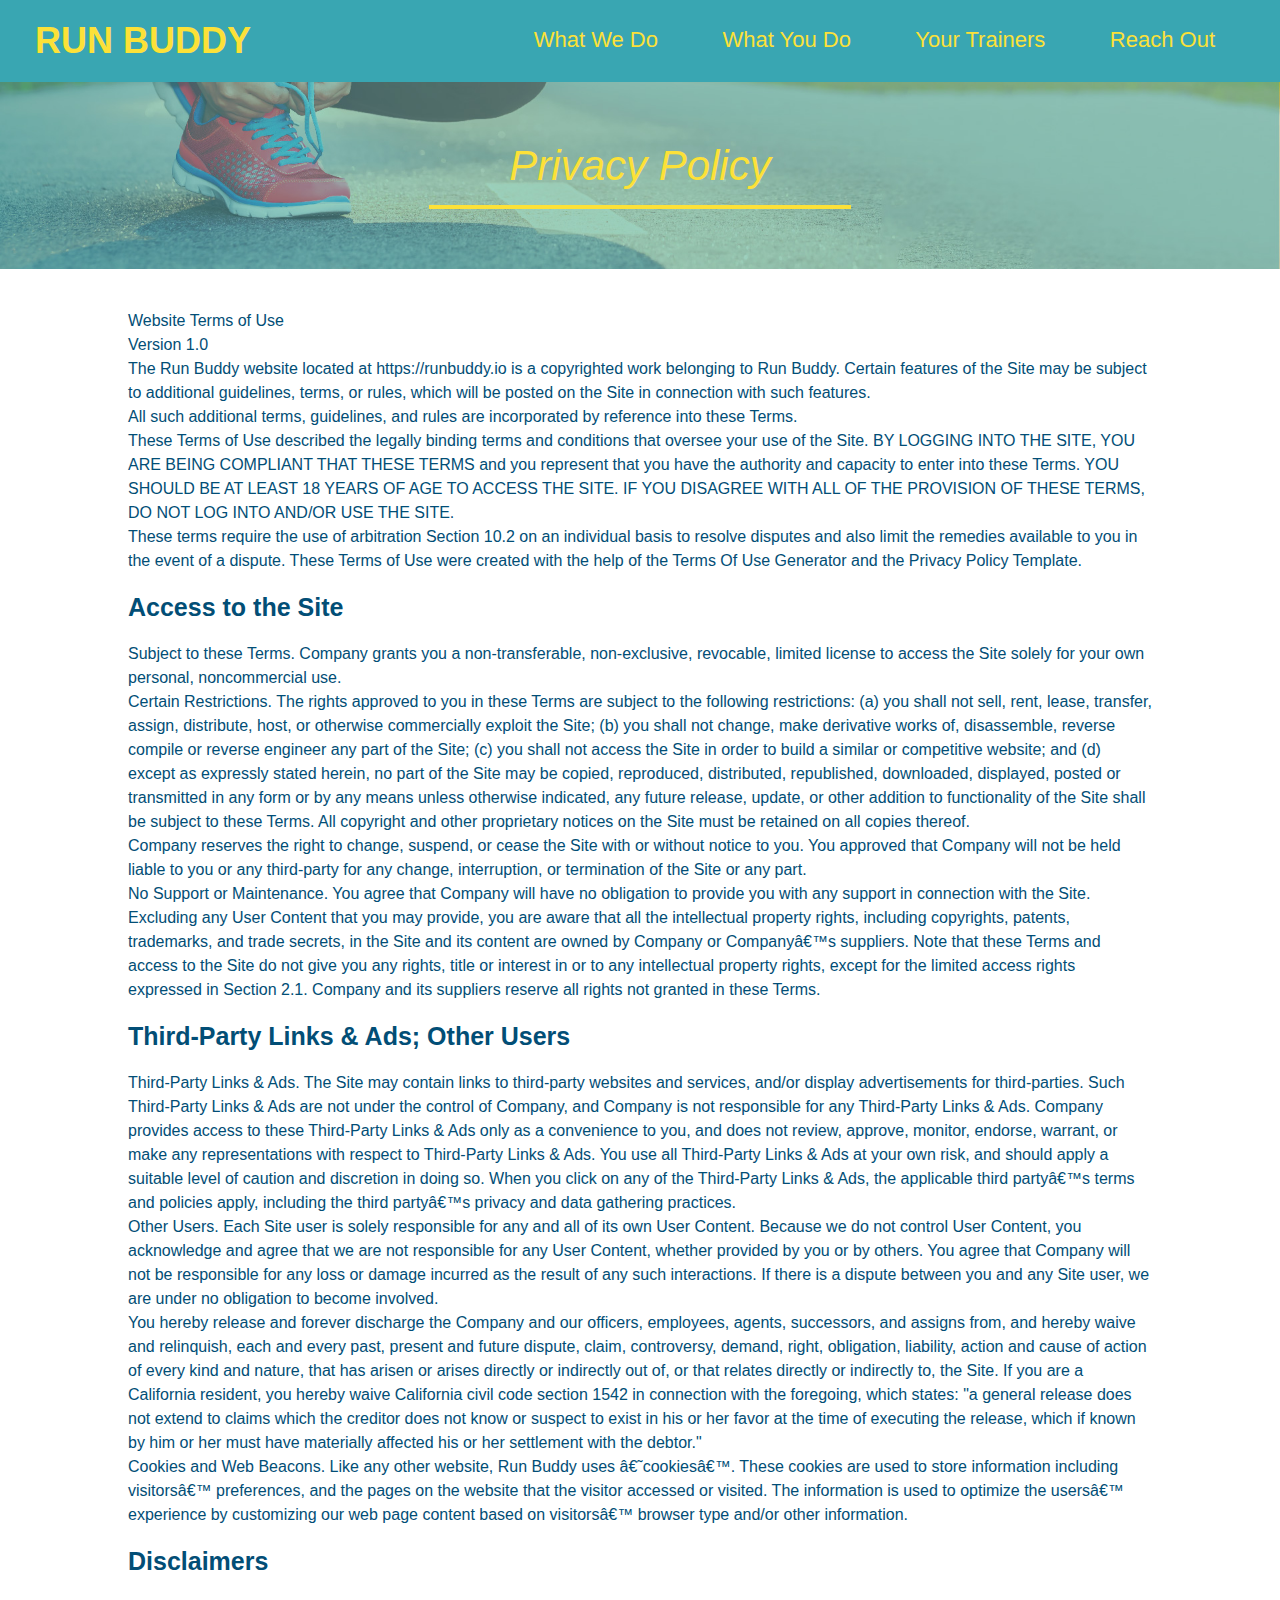
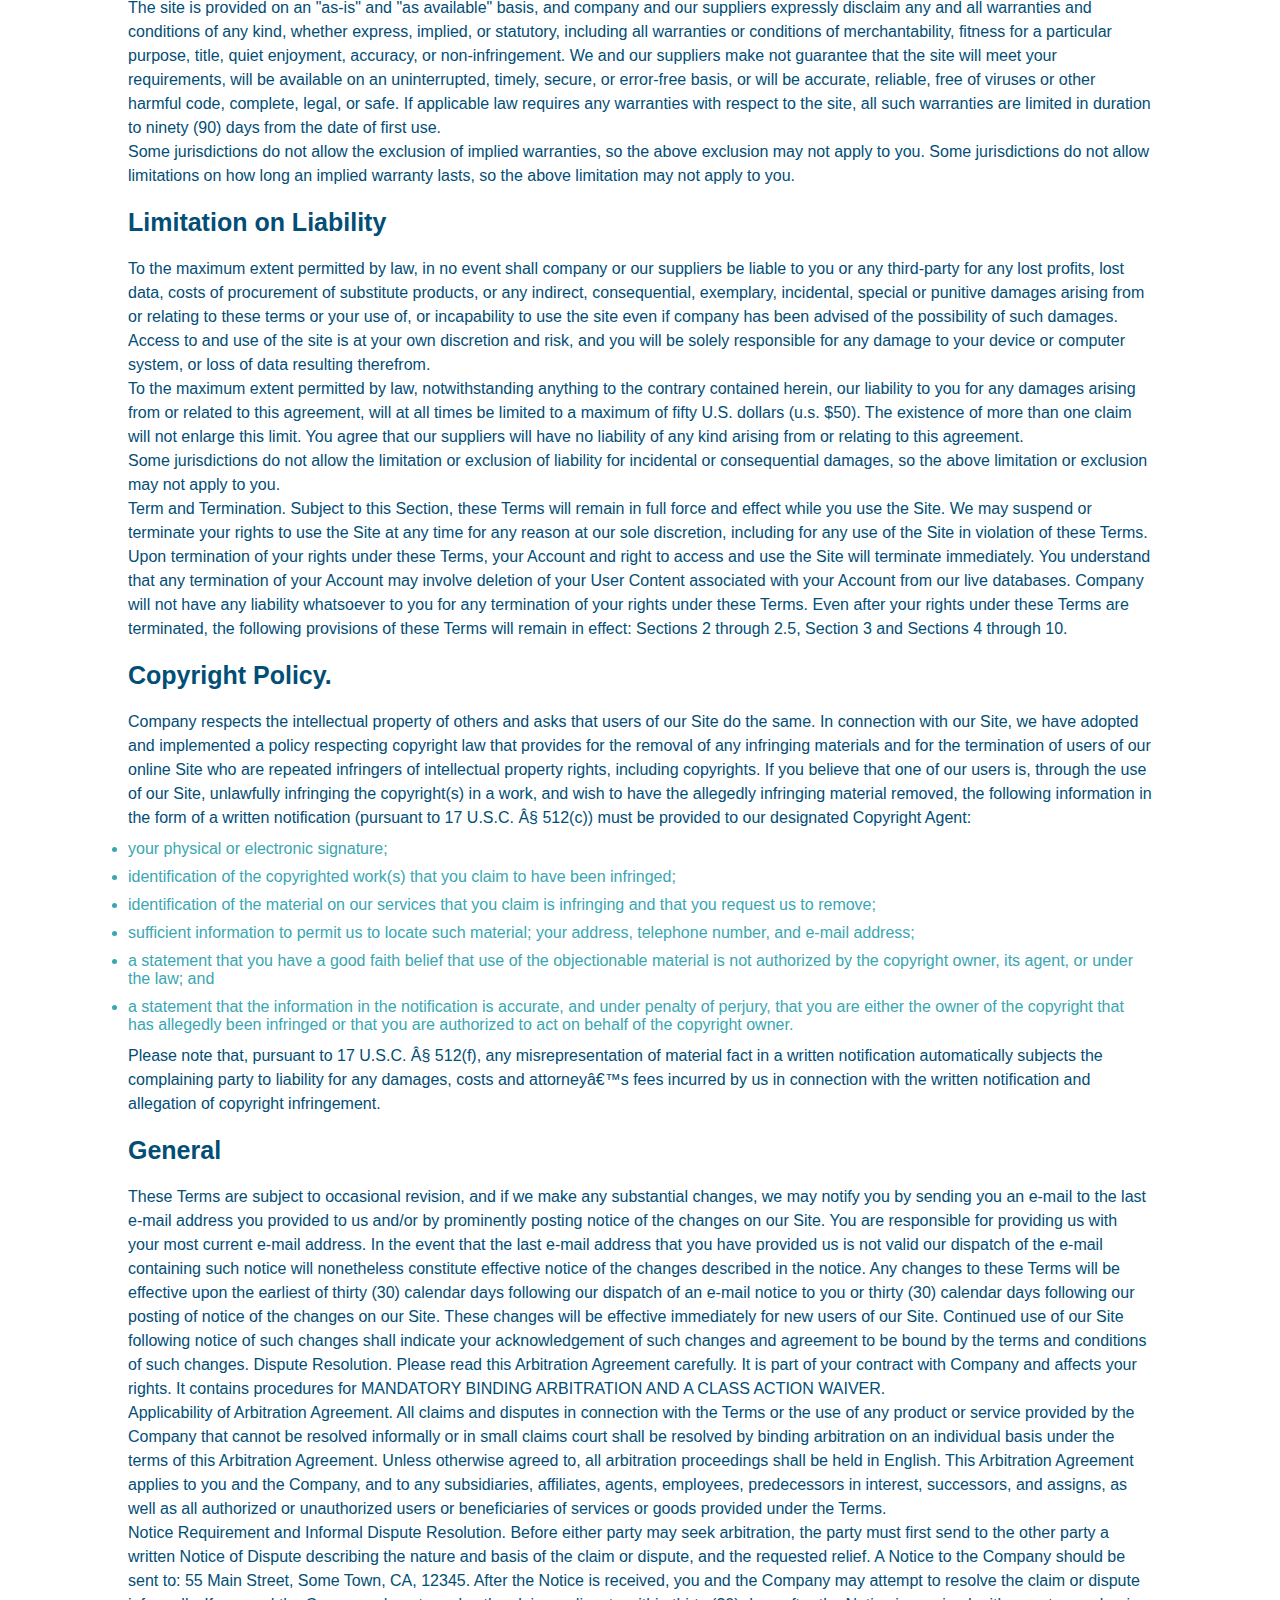
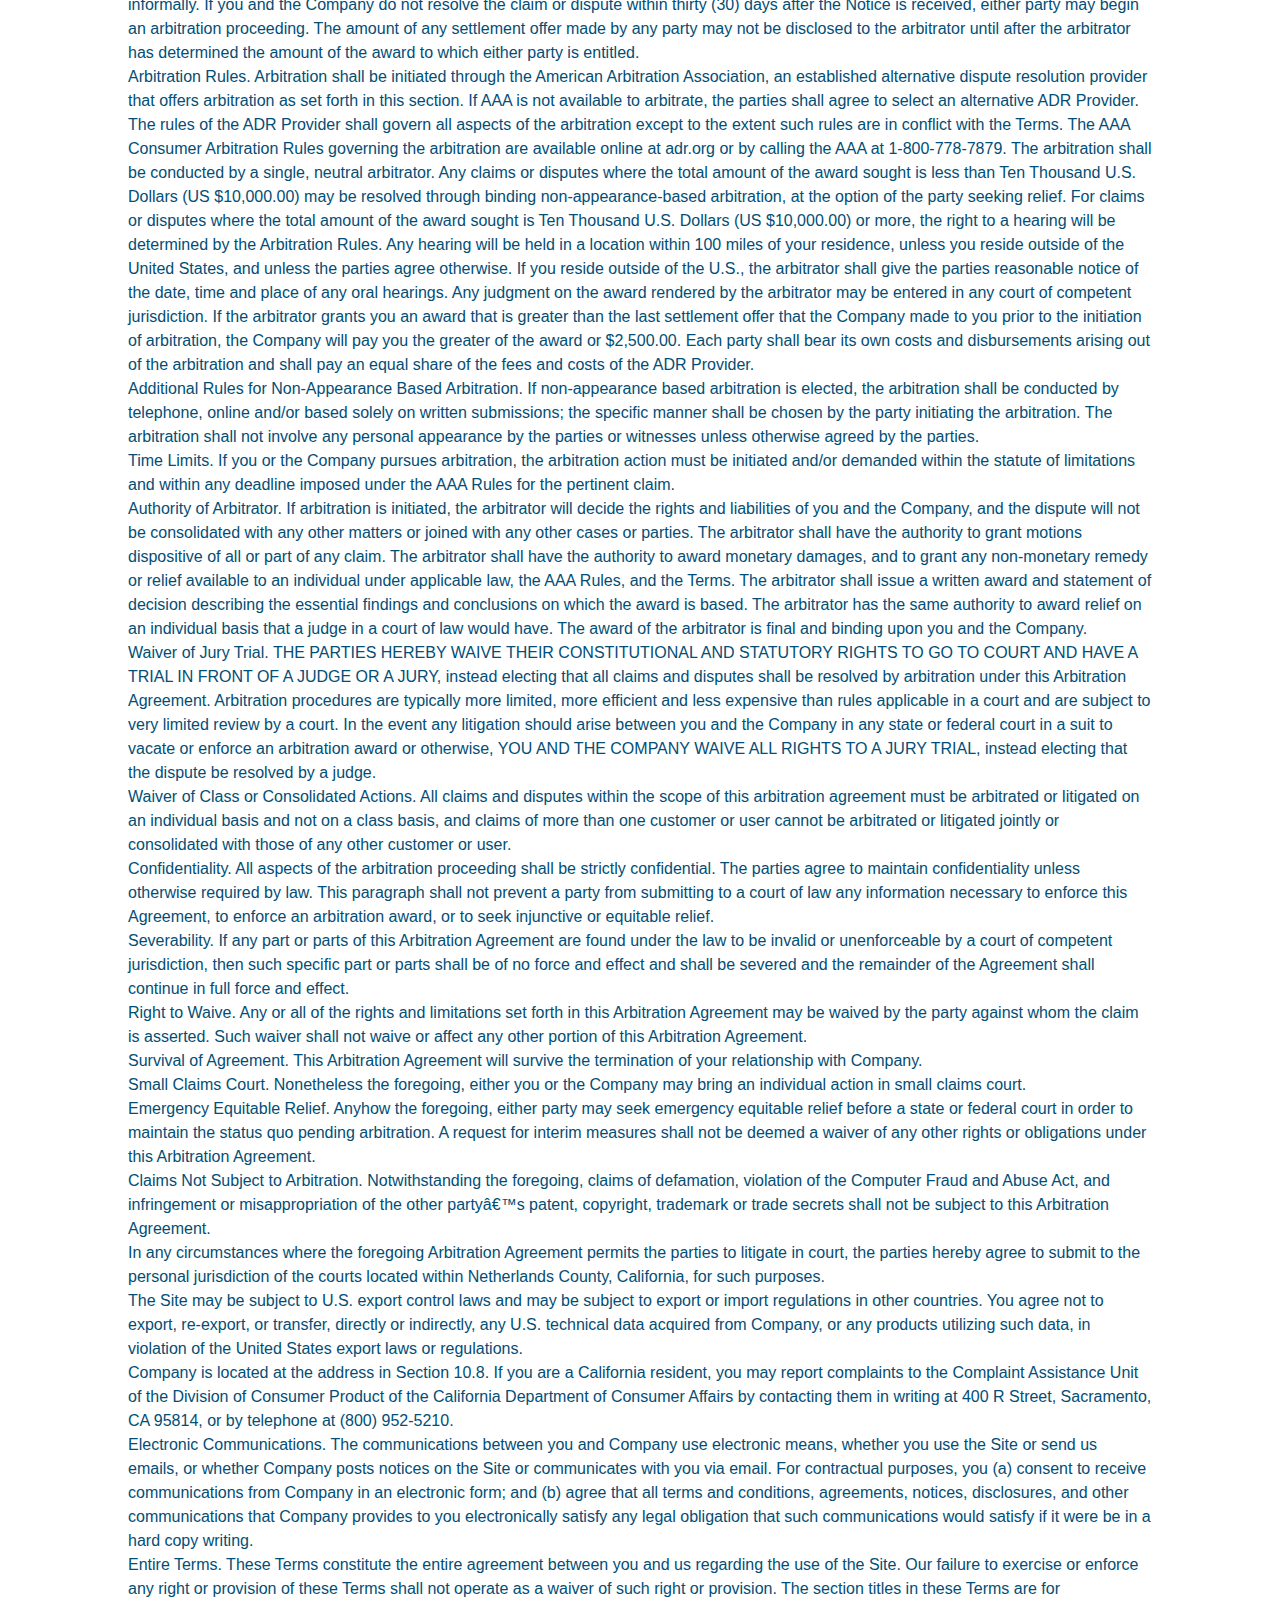
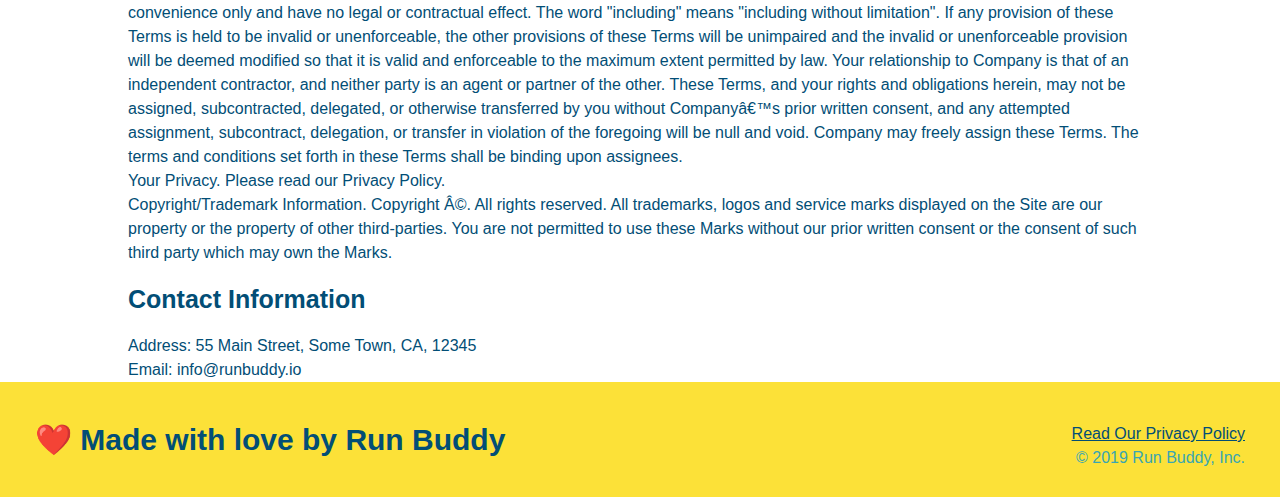
<file: week1/run-buddy/privacy-policy.html>
<!DOCTYPE html>
<html lang="en">
    <head>
        <meta charset="UTF-8"/>
        <link rel="stylesheet" href="./assets/css/style.css"/>
        <link rel="stylesheet" href="./assets/css/secondary-styles.css"/>
        <title>Privacy Policy - Run Buddy</title>
    </head>
    <body>
        <header>
            <h1>
              <a href="./index.html">RUN BUDDY</a>
            </h1>
            <nav>
              <!-- Unordered list element -->
              <ul>
                <!-- List item element -->
                <li>
                  <!-- Anchor element -->
                  <a href="./index.html#what-we-do">What We Do</a>
                </li>
                <li>
                  <a href="./index.html#what-you-do">What You Do</a>
                </li>
                <li>
                  <a href="./index.html#your-trainers">Your Trainers</a>
                </li>
                <li>
                  <a href="./index.html#reach-out">Reach Out</a>
                </li>
              </ul>
            </nav>
        </header>
        <section class="hero hero-secondary">
            <h2 class="page-title">
                Privacy Policy
            </h2>
        </section>
        <article class="secondary-content">
            <p>
                Website Terms of Use
              </p>
        
              <p>
                Version 1.0
              </p>
        
              <p>
                The Run Buddy website located at https://runbuddy.io is a copyrighted work belonging to Run Buddy. Certain
                features of the Site may be subject to additional guidelines, terms, or rules, which will be posted on the Site
                in connection with such features.
              </p>
        
              <p>
                All such additional terms, guidelines, and rules are incorporated by reference into these Terms.
              </p>
        
              <p>
                These Terms of Use described the legally binding terms and conditions that oversee your use of the Site. BY
                LOGGING INTO THE SITE, YOU ARE BEING COMPLIANT THAT THESE TERMS and you represent that you have the authority
                and capacity to enter into these Terms. YOU SHOULD BE AT LEAST 18 YEARS OF AGE TO ACCESS THE SITE. IF YOU
                DISAGREE WITH ALL OF THE PROVISION OF THESE TERMS, DO NOT LOG INTO AND/OR USE THE SITE.
              </p>
        
              <p>
                These terms require the use of arbitration Section 10.2 on an individual basis to resolve disputes and also
                limit the remedies available to you in the event of a dispute. These Terms of Use were created with the help of
                the Terms Of Use Generator and the Privacy Policy Template.
              </p>
        
              <h3>
                Access to the Site
              </h3>
        
              <p>
                Subject to these Terms. Company grants you a non-transferable, non-exclusive, revocable, limited license to
                access the Site solely for your own personal, noncommercial use.
              </p>
        
              <p>
                Certain Restrictions. The rights approved to you in these Terms are subject to the following restrictions: (a)
                you shall not sell, rent, lease, transfer, assign, distribute, host, or otherwise commercially exploit the Site;
                (b) you shall not change, make derivative works of, disassemble, reverse compile or reverse engineer any part of
                the Site; (c) you shall not access the Site in order to build a similar or competitive website; and (d) except
                as expressly stated herein, no part of the Site may be copied, reproduced, distributed, republished, downloaded,
                displayed, posted or transmitted in any form or by any means unless otherwise indicated, any future release,
                update, or other addition to functionality of the Site shall be subject to these Terms. All copyright and other
                proprietary notices on the Site must be retained on all copies thereof.
              </p>
        
              <p>
                Company reserves the right to change, suspend, or cease the Site with or without notice to you. You approved
                that Company will not be held liable to you or any third-party for any change, interruption, or termination of
                the Site or any part.
              </p>
        
              <p>
                No Support or Maintenance. You agree that Company will have no obligation to provide you with any support in
                connection with the Site.
              </p>
        
              <p>
                Excluding any User Content that you may provide, you are aware that all the intellectual property rights,
                including copyrights, patents, trademarks, and trade secrets, in the Site and its content are owned by Company
                or Companyâ€™s suppliers. Note that these Terms and access to the Site do not give you any rights, title or
                interest in or to any intellectual property rights, except for the limited access rights expressed in Section
                2.1. Company and its suppliers reserve all rights not granted in these Terms.
              </p>
        
              <h3>
                Third-Party Links & Ads; Other Users
              </h3>
        
              <p>
                Third-Party Links & Ads. The Site may contain links to third-party websites and services, and/or display
                advertisements for third-parties. Such Third-Party Links & Ads are not under the control of Company, and Company
                is not responsible for any Third-Party Links & Ads. Company provides access to these Third-Party Links & Ads
                only as a convenience to you, and does not review, approve, monitor, endorse, warrant, or make any
                representations with respect to Third-Party Links & Ads. You use all Third-Party Links & Ads at your own risk,
                and should apply a suitable level of caution and discretion in doing so. When you click on any of the
                Third-Party Links & Ads, the applicable third partyâ€™s terms and policies apply, including the third partyâ€™s
                privacy and data gathering practices.
              </p>
        
              <p>
                Other Users. Each Site user is solely responsible for any and all of its own User Content. Because we do not
                control User Content, you acknowledge and agree that we are not responsible for any User Content, whether
                provided by you or by others. You agree that Company will not be responsible for any loss or damage incurred as
                the result of any such interactions. If there is a dispute between you and any Site user, we are under no
                obligation to become involved.
              </p>
        
              <p>
                You hereby release and forever discharge the Company and our officers, employees, agents, successors, and
                assigns from, and hereby waive and relinquish, each and every past, present and future dispute, claim,
                controversy, demand, right, obligation, liability, action and cause of action of every kind and nature, that has
                arisen or arises directly or indirectly out of, or that relates directly or indirectly to, the Site. If you are
                a California resident, you hereby waive California civil code section 1542 in connection with the foregoing,
                which states: "a general release does not extend to claims which the creditor does not know or suspect to exist
                in his or her favor at the time of executing the release, which if known by him or her must have materially
                affected his or her settlement with the debtor."
              </p>
        
              <p>
                Cookies and Web Beacons. Like any other website, Run Buddy uses â€˜cookiesâ€™. These cookies are used to store
                information including visitorsâ€™ preferences, and the pages on the website that the visitor accessed or visited.
                The information is used to optimize the usersâ€™ experience by customizing our web page content based on visitorsâ€™
                browser type and/or other information.
              </p>
        
              <h3>
                Disclaimers
              </h3>
        
              <p>
                The site is provided on an "as-is" and "as available" basis, and company and our suppliers expressly disclaim
                any and all warranties and conditions of any kind, whether express, implied, or statutory, including all
                warranties or conditions of merchantability, fitness for a particular purpose, title, quiet enjoyment, accuracy,
                or non-infringement. We and our suppliers make not guarantee that the site will meet your requirements, will be
                available on an uninterrupted, timely, secure, or error-free basis, or will be accurate, reliable, free of
                viruses or other harmful code, complete, legal, or safe. If applicable law requires any warranties with respect
                to the site, all such warranties are limited in duration to ninety (90) days from the date of first use.
              </p>
        
              <p>
                Some jurisdictions do not allow the exclusion of implied warranties, so the above exclusion may not apply to
                you. Some jurisdictions do not allow limitations on how long an implied warranty lasts, so the above limitation
                may not apply to you.
              </p>
        
              <h3>
                Limitation on Liability
              </h3>
        
              <p>
                To the maximum extent permitted by law, in no event shall company or our suppliers be liable to you or any
                third-party for any lost profits, lost data, costs of procurement of substitute products, or any indirect,
                consequential, exemplary, incidental, special or punitive damages arising from or relating to these terms or
                your use of, or incapability to use the site even if company has been advised of the possibility of such
                damages. Access to and use of the site is at your own discretion and risk, and you will be solely responsible
                for any damage to your device or computer system, or loss of data resulting therefrom.
              </p>
        
              <p>
                To the maximum extent permitted by law, notwithstanding anything to the contrary contained herein, our liability
                to you for any damages arising from or related to this agreement, will at all times be limited to a maximum of
                fifty U.S. dollars (u.s. $50). The existence of more than one claim will not enlarge this limit. You agree that
                our suppliers will have no liability of any kind arising from or relating to this agreement.
              </p>
        
              <p>
                Some jurisdictions do not allow the limitation or exclusion of liability for incidental or consequential
                damages, so the above limitation or exclusion may not apply to you.
              </p>
        
              <p>
                Term and Termination. Subject to this Section, these Terms will remain in full force and effect while you use
                the Site. We may suspend or terminate your rights to use the Site at any time for any reason at our sole
                discretion, including for any use of the Site in violation of these Terms. Upon termination of your rights under
                these Terms, your Account and right to access and use the Site will terminate immediately. You understand that
                any termination of your Account may involve deletion of your User Content associated with your Account from our
                live databases. Company will not have any liability whatsoever to you for any termination of your rights under
                these Terms. Even after your rights under these Terms are terminated, the following provisions of these Terms
                will remain in effect: Sections 2 through 2.5, Section 3 and Sections 4 through 10.
              </p>
        
              <h3>
                Copyright Policy.
              </h3>
        
              <p>
                Company respects the intellectual property of others and asks that users of our Site do the same. In connection
                with our Site, we have adopted and implemented a policy respecting copyright law that provides for the removal
                of any infringing materials and for the termination of users of our online Site who are repeated infringers of
                intellectual property rights, including copyrights. If you believe that one of our users is, through the use of
                our Site, unlawfully infringing the copyright(s) in a work, and wish to have the allegedly infringing material
                removed, the following information in the form of a written notification (pursuant to 17 U.S.C. Â§ 512(c)) must
                be provided to our designated Copyright Agent:
              </p>
        
              <ul>
                <li>
                  your physical or electronic signature;
                </li>
                <li>
                  identification of the copyrighted work(s) that you claim to have been infringed;
                </li>
                <li>
                  identification of the material on our services that you claim is infringing and that you request us to remove;
                </li>
                <li>
                  sufficient information to permit us to locate such material; your address, telephone number, and e-mail
                  address;
                </li>
                <li>
                  a statement that you have a good faith belief that use of the objectionable material is not authorized by the
                  copyright owner, its agent, or under the law; and
                </li>
                <li>
                  a statement that the information in the notification is accurate, and under penalty of perjury, that you are
                  either the owner of the copyright that has allegedly been infringed or that you are authorized to act on
                  behalf of the copyright owner.
                </li>
              </ul>
        
              <p>
                Please note that, pursuant to 17 U.S.C. Â§ 512(f), any misrepresentation of material fact in a written
                notification automatically subjects the complaining party to liability for any damages, costs and attorneyâ€™s
                fees incurred by us in connection with the written notification and allegation of copyright infringement.
              </p>
        
              <h3>
                General
              </h3>
        
              <p>
                These Terms are subject to occasional revision, and if we make any substantial changes, we may notify you by
                sending you an e-mail to the last e-mail address you provided to us and/or by prominently posting notice of the
                changes on our Site. You are responsible for providing us with your most current e-mail address. In the event
                that the last e-mail address that you have provided us is not valid our dispatch of the e-mail containing such
                notice will nonetheless constitute effective notice of the changes described in the notice. Any changes to these
                Terms will be effective upon the earliest of thirty (30) calendar days following our dispatch of an e-mail
                notice to you or thirty (30) calendar days following our posting of notice of the changes on our Site. These
                changes will be effective immediately for new users of our Site. Continued use of our Site following notice of
                such changes shall indicate your acknowledgement of such changes and agreement to be bound by the terms and
                conditions of such changes. Dispute Resolution. Please read this Arbitration Agreement carefully. It is part of
                your contract with Company and affects your rights. It contains procedures for MANDATORY BINDING ARBITRATION AND
                A CLASS ACTION WAIVER.
              </p>
        
              <p>
                Applicability of Arbitration Agreement. All claims and disputes in connection with the Terms or the use of any
                product or service provided by the Company that cannot be resolved informally or in small claims court shall be
                resolved by binding arbitration on an individual basis under the terms of this Arbitration Agreement. Unless
                otherwise agreed to, all arbitration proceedings shall be held in English. This Arbitration Agreement applies to
                you and the Company, and to any subsidiaries, affiliates, agents, employees, predecessors in interest,
                successors, and assigns, as well as all authorized or unauthorized users or beneficiaries of services or goods
                provided under the Terms.
              </p>
        
              <p>
                Notice Requirement and Informal Dispute Resolution. Before either party may seek arbitration, the party must
                first send to the other party a written Notice of Dispute describing the nature and basis of the claim or
                dispute, and the requested relief. A Notice to the Company should be sent to: 55 Main Street, Some Town, CA,
                12345. After the Notice is received, you and the Company may attempt to resolve the claim or dispute informally.
                If you and the Company do not resolve the claim or dispute within thirty (30) days after the Notice is received,
                either party may begin an arbitration proceeding. The amount of any settlement offer made by any party may not
                be disclosed to the arbitrator until after the arbitrator has determined the amount of the award to which either
                party is entitled.
              </p>
        
              <p>
                Arbitration Rules. Arbitration shall be initiated through the American Arbitration Association, an established
                alternative dispute resolution provider that offers arbitration as set forth in this section. If AAA is not
                available to arbitrate, the parties shall agree to select an alternative ADR Provider. The rules of the ADR
                Provider shall govern all aspects of the arbitration except to the extent such rules are in conflict with the
                Terms. The AAA Consumer Arbitration Rules governing the arbitration are available online at adr.org or by
                calling the AAA at 1-800-778-7879. The arbitration shall be conducted by a single, neutral arbitrator. Any
                claims or disputes where the total amount of the award sought is less than Ten Thousand U.S. Dollars (US
                $10,000.00) may be resolved through binding non-appearance-based arbitration, at the option of the party seeking
                relief. For claims or disputes where the total amount of the award sought is Ten Thousand U.S. Dollars (US
                $10,000.00) or more, the right to a hearing will be determined by the Arbitration Rules. Any hearing will be
                held in a location within 100 miles of your residence, unless you reside outside of the United States, and
                unless the parties agree otherwise. If you reside outside of the U.S., the arbitrator shall give the parties
                reasonable notice of the date, time and place of any oral hearings. Any judgment on the award rendered by the
                arbitrator may be entered in any court of competent jurisdiction. If the arbitrator grants you an award that is
                greater than the last settlement offer that the Company made to you prior to the initiation of arbitration, the
                Company will pay you the greater of the award or $2,500.00. Each party shall bear its own costs and
                disbursements arising out of the arbitration and shall pay an equal share of the fees and costs of the ADR
                Provider.
              </p>
        
              <p>
                Additional Rules for Non-Appearance Based Arbitration. If non-appearance based arbitration is elected, the
                arbitration shall be conducted by telephone, online and/or based solely on written submissions; the specific
                manner shall be chosen by the party initiating the arbitration. The arbitration shall not involve any personal
                appearance by the parties or witnesses unless otherwise agreed by the parties.
              </p>
        
              <p>
                Time Limits. If you or the Company pursues arbitration, the arbitration action must be initiated and/or demanded
                within the statute of limitations and within any deadline imposed under the AAA Rules for the pertinent claim.
              </p>
        
              <p>
                Authority of Arbitrator. If arbitration is initiated, the arbitrator will decide the rights and liabilities of
                you and the Company, and the dispute will not be consolidated with any other matters or joined with any other
                cases or parties. The arbitrator shall have the authority to grant motions dispositive of all or part of any
                claim. The arbitrator shall have the authority to award monetary damages, and to grant any non-monetary remedy
                or relief available to an individual under applicable law, the AAA Rules, and the Terms. The arbitrator shall
                issue a written award and statement of decision describing the essential findings and conclusions on which the
                award is based. The arbitrator has the same authority to award relief on an individual basis that a judge in a
                court of law would have. The award of the arbitrator is final and binding upon you and the Company.
              </p>
        
              <p>
                Waiver of Jury Trial. THE PARTIES HEREBY WAIVE THEIR CONSTITUTIONAL AND STATUTORY RIGHTS TO GO TO COURT AND HAVE
                A TRIAL IN FRONT OF A JUDGE OR A JURY, instead electing that all claims and disputes shall be resolved by
                arbitration under this Arbitration Agreement. Arbitration procedures are typically more limited, more efficient
                and less expensive than rules applicable in a court and are subject to very limited review by a court. In the
                event any litigation should arise between you and the Company in any state or federal court in a suit to vacate
                or enforce an arbitration award or otherwise, YOU AND THE COMPANY WAIVE ALL RIGHTS TO A JURY TRIAL, instead
                electing that the dispute be resolved by a judge.
              </p>
        
              <p>
                Waiver of Class or Consolidated Actions. All claims and disputes within the scope of this arbitration agreement
                must be arbitrated or litigated on an individual basis and not on a class basis, and claims of more than one
                customer or user cannot be arbitrated or litigated jointly or consolidated with those of any other customer or
                user.
              </p>
        
              <p>
                Confidentiality. All aspects of the arbitration proceeding shall be strictly confidential. The parties agree to
                maintain confidentiality unless otherwise required by law. This paragraph shall not prevent a party from
                submitting to a court of law any information necessary to enforce this Agreement, to enforce an arbitration
                award, or to seek injunctive or equitable relief.
              </p>
        
              <p>
                Severability. If any part or parts of this Arbitration Agreement are found under the law to be invalid or
                unenforceable by a court of competent jurisdiction, then such specific part or parts shall be of no force and
                effect and shall be severed and the remainder of the Agreement shall continue in full force and effect.
              </p>
        
              <p>
                Right to Waive. Any or all of the rights and limitations set forth in this Arbitration Agreement may be waived
                by the party against whom the claim is asserted. Such waiver shall not waive or affect any other portion of this
                Arbitration Agreement.
              </p>
        
              <p>
                Survival of Agreement. This Arbitration Agreement will survive the termination of your relationship with
                Company.
              </p>
        
              <p>
                Small Claims Court. Nonetheless the foregoing, either you or the Company may bring an individual action in small
                claims court.
              </p>
        
              <p>
                Emergency Equitable Relief. Anyhow the foregoing, either party may seek emergency equitable relief before a
                state or federal court in order to maintain the status quo pending arbitration. A request for interim measures
                shall not be deemed a waiver of any other rights or obligations under this Arbitration Agreement.
              </p>
        
              <p>
                Claims Not Subject to Arbitration. Notwithstanding the foregoing, claims of defamation, violation of the
                Computer Fraud and Abuse Act, and infringement or misappropriation of the other partyâ€™s patent, copyright,
                trademark or trade secrets shall not be subject to this Arbitration Agreement.
              </p>
        
              <p>
                In any circumstances where the foregoing Arbitration Agreement permits the parties to litigate in court, the
                parties hereby agree to submit to the personal jurisdiction of the courts located within Netherlands County,
                California, for such purposes.
              </p>
        
              <p>
                The Site may be subject to U.S. export control laws and may be subject to export or import regulations in other
                countries. You agree not to export, re-export, or transfer, directly or indirectly, any U.S. technical data
                acquired from Company, or any products utilizing such data, in violation of the United States export laws or
                regulations.
              </p>
        
              <p>
                Company is located at the address in Section 10.8. If you are a California resident, you may report complaints
                to the Complaint Assistance Unit of the Division of Consumer Product of the California Department of Consumer
                Affairs by contacting them in writing at 400 R Street, Sacramento, CA 95814, or by telephone at (800) 952-5210.
              </p>
        
              <p>
                Electronic Communications. The communications between you and Company use electronic means, whether you use the
                Site or send us emails, or whether Company posts notices on the Site or communicates with you via email. For
                contractual purposes, you (a) consent to receive communications from Company in an electronic form; and (b)
                agree that all terms and conditions, agreements, notices, disclosures, and other communications that Company
                provides to you electronically satisfy any legal obligation that such communications would satisfy if it were be
                in a hard copy writing.
              </p>
        
              <p>
                Entire Terms. These Terms constitute the entire agreement between you and us regarding the use of the Site. Our
                failure to exercise or enforce any right or provision of these Terms shall not operate as a waiver of such right
                or provision. The section titles in these Terms are for convenience only and have no legal or contractual
                effect. The word "including" means "including without limitation". If any provision of these Terms is held to be
                invalid or unenforceable, the other provisions of these Terms will be unimpaired and the invalid or
                unenforceable provision will be deemed modified so that it is valid and enforceable to the maximum extent
                permitted by law. Your relationship to Company is that of an independent contractor, and neither party is an
                agent or partner of the other. These Terms, and your rights and obligations herein, may not be assigned,
                subcontracted, delegated, or otherwise transferred by you without Companyâ€™s prior written consent, and any
                attempted assignment, subcontract, delegation, or transfer in violation of the foregoing will be null and void.
                Company may freely assign these Terms. The terms and conditions set forth in these Terms shall be binding upon
                assignees.
              </p>
        
              <p>
                Your Privacy. Please read our Privacy Policy.
              </p>
        
              <p>
                Copyright/Trademark Information. Copyright Â©. All rights reserved. All trademarks, logos and service marks
                displayed on the Site are our property or the property of other third-parties. You are not permitted to use
                these Marks without our prior written consent or the consent of such third party which may own the Marks.
              </p>
        
              <h3>
                Contact Information
              </h3>
        
              <p>
                Address: 55 Main Street, Some Town, CA, 12345
              </p>
        
              <p>
                Email: info@runbuddy.io
              </p>

        </article>
        <footer>
            <h2>❤️ Made with love by Run Buddy</h2>
            <div>
            <a href="#">Read Our Privacy Policy</a><br/>
            &copy; 2019 Run Buddy, Inc.
            </div>
        </footer>
    </body>
</html>
</file>
<file: assets/css/style.css>
:root {
    --primary-color: #fce138;
    --secondary-color: #024e76;
    --tertiary-color: #39a6b2;
}
* {
    margin: 0;
    padding: 0;
    box-sizing: border-box;
}
body {
    color: var(--tertiary-color);
    font-family: Helvetica, Arial, sans-serif;
}
header {
    background-image: url("../images/hero-bg.jpg");
    background-size: cover;
    background-attachment: fixed;
    background-position: 80%;
    display: flex;
    justify-content: space-between;
    flex-wrap: wrap;
    padding: 20px 35px;
    background-color: var(--tertiary-color);
    position: -webkit-sticky;
    position: sticky;
    top: 0;
    z-index: 9999;
}
header h1 {
    font-weight: bold;
    margin: 0;
    font-size: 36px;
    color: var(--primary-color);
    text-shadow: 0 0 10px rgba(0, 0, 0, 0.5);
}
header a {
    text-decoration: none;
    color:var(--primary-color);
}
header nav {
    margin: 7px 0;
}
header nav ul {
    display: flex;
    flex-wrap: wrap;
    justify-content: space-between;
    align-items: center;
    list-style: none;
}
header nav ul li a {
    padding: 10px 15px;
    font-weight: lighter;
    font-size: 1.55vw;
    text-shadow: 0 0 10px rgba(0, 0, 0, 0.5);
}
header nav ul li a:hover {
    background: var(--primary-color);
    color: var(--secondary-color);
    border-radius: 15px;
    text-shadow: none;
}
footer {
    background: var(--primary-color);
    width: 100%;
    padding: 40px 35px;
    display: flex;
    justify-content: space-between;
    flex-wrap: wrap;
}
footer h2 {
    color: var(--secondary-color);
    font-size: 30px;
    margin: 0;
}
footer div {
    line-height: 1.5;
    text-align: right;
}
footer a {
    color: var(--secondary-color);
}
section {
    padding: 60px;
}
/* Hero Style Start */
.hero {
    background-image: url("../images/hero-bg.jpg");
    background-size: cover;
    background-attachment: fixed;
    background-position: 80%;
    display: flex;
    justify-content: center;
    align-items: flex-start;
    flex-wrap: wrap;
}
.hero-secondary {
    background-color: black;
    color: red;
}
/* Hero Style End */
.hero-cta {
    width: 35%;
    text-align: right;
    margin: 3.5%;
    color: #fff;
    font-size: 18px;
    line-height: 1.2;
}
.hero-cta h2 {
    font-style: italic;
    font-size: 55px;
    color: var(--primary-color);
    text-shadow: 0 0 10px rgba(0, 0, 0, 0.5);
}
.hero-form {
    border: solid 3px var(--secondary-color);
    background-color: rgba(252, 252, 56, 0.8);
    padding: 20px;
    color: var(--secondary-color);
    width: 40%;
    margin: 3.5%;
    box-shadow: 0 0 10px rgba(0, 0, 0, 0.5);
    border-radius: 15px;
}
.hero-form h3 {
    font-size: 24px;
    margin: 0;
}
.hero-form p {
    margin: 5px 0 15px 0;
}
.form-input {
    border: 1px solid var(--secondary-color);
    display: block;
    padding: 7px 15px;
    font-size: 16px;
    color: var(--secondary-color);
    width: 100%;
    margin-bottom: 15px;
    border-radius: 10px;
    background-color: rgba(255,255,255, 0.75);
}
.form-input:focus {
    background-color: rgba(255,255,255, 1);
    outline: none;
}
.checkbox-wrapper input, .radio-wrapper input {
    opacity: 0;
}
.checkbox-wrapper input + label::after,
.radio-wrapper input + label::after {
    content: none;
}
.checkbox-wrapper input:checked + label::after,
.radio-wrapper input:checked + label::after {
    content: "";
}
.checkbox-wrapper label, .radio-wrapper label {
    position: relative;
    left: 10px;
    margin: 10px;
    line-height: 1.6;
}
.checkbox-wrapper label::before, .radio-wrapper label::before {
    content: "";
    height: 20px;
    width: 20px;
    background: rgba(255, 255, 255, 0.75);
    border: 1px solid var(--secondary-color);
    position: absolute;
    top: -4px;
    left: -30px;
}
.radio-wrapper label::before {
    border-radius: 50%;
}
.radio-wrapper label::after {
    content: "";
    width: 20px;
    height: 20px;
    border-radius: 50%;
    background: var(--secondary-color);
    position: absolute;
    left: -29px;
    top: -3px;
}
.checkbox-wrapper label::after {
    content: "";
    height: 6px;
    width: 14px;
    border-left: 2px solid var(--secondary-color);
    border-bottom: 2px solid var(--secondary-color);
    position: absolute;
    left: -26px;
    top: 1px;
    transform: rotate(-58deg);
}
.hero-form label {
    margin: 0 5px;
}
.hero-form button {
    color:var(--primary-color);
    background-color:var(--secondary-color);
    border: none;
    padding: 10px 20px;
    font-size: 16px;
}
.hero-form button:hover {
    background-color: var(--tertiary-color);
}
/* HERO STYLES END */

.intro p {
    line-height: 1.7;
    color: var(--tertiary-color);
    width: 80%;
    font-size: 20px;
    margin: 0 auto;
    text-align: center;
}
.steps {
    background: var(--primary-color);
}
.step {
    margin: 50px auto;
    padding-bottom: 50px;
    width: 80%;
    display: flex;
    flex-wrap: wrap;
    align-items: center;
    justify-content: space-between;
}
.step:not(:last-child) {
    border-bottom: 1px solid var(--tertiary-color);
}
.step h3 {
    color: var(--secondary-color);
    font-size: 46px;
    flex: 1 30%;
}
.step-info {
    flex: 2 70%;
    display: flex;
    flex-wrap: wrap;
    align-items: center;
}
.step-img {
    flex: 1 12%;
    margin-right: 20px;
}
.step-img img {
    max-width: 100%;
}
.step-text {
    flex: 12;
}
.step-text h4 {
    font-size: 26px;
    line-height: 1.5;
    color: var(--secondary-color);
}
.step-text p {
    color: var(--tertiary-color);
    font-size: 18px;
}
.section-title {
    font-size: 48px;
    color: var(--secondary-color);
    border-bottom: 3px solid;
    padding-bottom: 20px;
    text-align: center;
    margin: 0 auto 35px auto;
    width: 50%;
}
.primary-border {
    border-color: var(--primary-color);
}
.secondary-border {
    border-color: var(--tertiary-color);
}
.trainers {
    width: 100%;
    margin: 0 auto;
    display: flex;
    flex-wrap: wrap;
    justify-content: space-around;
}
.trainer {
    margin: 20px;
    background: var(--secondary-color);
    color: var(--primary-color);
    flex: 1;
}
.trainer img {
    width: 100%;
}
.trainer-bio {
    padding: 25px;
    line-height: 1.3;
}
.text-left {
    text-align: left;
}
.text-right {
    text-align: right;
}
.flex-row {
    display: flex;
}
.trainer-bio h3 {
    font-size: 28px;
}
.trainer-bio h4 {
    font-weight: lighter;
    font-size: 22px;
    margin-bottom: 15px;
}
.trainer-bio p {
    font-size: 17px;

}

/* REACH OUT STYLES START */
.contact {
    background:var(--secondary-color)
}
.contact h2 {
    color: var(--primary-color);
}
.contact-info {
    display: flex;
    justify-content: space-between;
    flex-wrap: wrap;
}
.contact-info > * {
    flex: 1;
    margin: 15px;
}
.contact-info iframe {
    height: 400px;
}
.contact-info div {
    color: white;
}
.contact-info div h3 {
    color:var(--primary-color);
    font-size: 32px;
}
.contact-info p, .contact-info address {
    margin: 20px 0;
    line-height: 1.5;
    font-size: 16px;
    font-style: normal;
}
.contact-info a {
    color: var(--primary-color);
}
.contact-form input, .contact-form textarea {
    border: 1px solid var(--secondary-color);
    display: block;
    padding: 7px 15px;
    font-size: 16px;
    color: var(--secondary-color);
    width: 100%;
    margin-bottom: 15px;
    margin-top: 5px;
    border-radius: 10px;
    background-color:rgba(255,255,255, 0.75);
}
.contact-form input:focus, .contact-form textarea:focus {
    background-color: rgba(255,255,255, 1);
    outline: none;
}
.contact-form button {
    width: 100%;
    border: none;
    background: var(--primary-color);
    color: var(--secondary-color);
    text-align: center;
    padding: 15px 0;
    font-size: 16px;
    border-radius: 10px;
}
.contact-form button:hover {
    color:var(--primary-color);
    background: var(--tertiary-color);
}
/* REACH OUT STYLES END */

/* MEDIA QUERY FOR SMALLER DESKTOP SCREENS AND SMALLER */
@media screen and (max-width: 980px) {
    header {
        padding-bottom: 0;
        justify-content: center;
        position: relative;
    }
    header h1 {
        width: 100%;
        text-align: center;
    }
    header nav ul {
        margin-top: 20px;
        width: 100%;
        justify-content: center;
    }
    header nav ul li a {
        font-size: 20px;
    }

    footer h2, footer div {
        text-align: center;
        width: 100%;
    }
    .hero-cta, .hero-form {
        width: 100%;
    }
    .hero-cta {
        text-align: center;
    }
    .section-title {
        width: 80%;
    }
    .trainer {
        flex: 0 70%;
    }
    .contact-info iframe {
        flex: 1 100%;
    }
}

@media screen and (max-width: 768px) {
    section {
        padding: 30px 15px;
    }
    .step h3 {
        flex: 1 100%;
        text-align: center;
    }
    .step-info {
        flex: 2 100%;
        text-align: center;
        justify-content: center;
    }
    .step-img {
        flex: 0 32%;
        margin-right: 0;
        margin-top: 15px;
        margin-bottom: 15px;
    }
    .step-text {
        flex: 100%;
    }
}

@media screen and (max-width: 575px) {
    .hero-form button {
        width: 100%;
    }
    .section-title {
        width: 95%;
    }
    .intro p {
        width: 100%;
    }
    .trainer {
        flex: 0 100%;
    }
    .contact-info {
        text-align: center;
    }
    .contact-info > * {
        flex: 0 100%;
    }
    .contact-form {
        order: 3;
    }
}
</file>
<file: week1/run-buddy/assets/css/style.css>
* {
    margin: 0;
    padding: 0;
    box-sizing: border-box;
}
body {
    color: #39a6b2;
    font-family: Helvetica, Arial, sans-serif;
}
header {
    padding: 20px 35px;
    background-color: #39a6b2;
}
header h1 {
    font-weight: bold;
    font-size: 36px;
    color: #fce138;
    margin: 0;
    display: inline;
}
header a {
    text-decoration: none;
    color:#fce138;
}
header nav {
    float:right;
    margin: 7px 0;
}
header nav ul li {
    display: inline;
}
header nav ul li a {
    margin: 0 30px;
    font-weight: lighter;
    font-size: 22px;
}
footer {
    background: #fce138;
    width: 100%;
    padding: 40px 35px;
}
footer h2 {
    display: inline;
    color: #024e76;
    font-size: 30px;
    margin: 0;
}
footer div {
    float: right;
    line-height: 1.5;
    text-align: right;
}
footer a {
    color: #024e76;
}
section {
    padding: 60px;
}
/* Hero Style Start */
.hero {
    background-image: url("../images/hero-bg.jpg");
    height: 600px;
    background-size: cover;
    background-position: center;
    position: relative;
}
.hero-secondary {
    background-color: black;
    color: red;
}
/* Hero Style End */
.hero-form {
    border: solid 3px #024e76;
    background-color: #fce138;
    padding: 20px;
    width: 500px;
    color: #024e76;
    position: absolute;
    bottom: 120px;
    right: 140px;
}
.hero-form h3 {
    font-size: 24px;
    margin: 0;
}
.hero-form p {
    margin: 5px 0 15px 0;
}
.form-input {
    border: 1px solid #024e76;
    display: block;
    padding: 7px 15px;
    font-size: 16px;
    color: #024e76;
    width: 100%;
    margin-bottom: 15px;
}
.hero-form label {
    margin: 0 5px;
}
.hero-form button {
    color:#fce138;
    background-color:#024e76;
    border: none;
    padding: 10px 20px;
    font-size: 16px;
}
/* HERO STYLES END */
.intro {
    text-align: center;
}
.intro p {
    line-height: 1.7;
    color: #39a6b2;
    width: 80%;
    font-size: 20px;
    margin: 0 auto;
}
.steps {
    text-align:center;
    background: #fce138;
}
.steps div {
    margin-bottom: 80px;
}
.steps img {
    width: 15%;
    margin: 10px 0;
}
.steps h3 {
    color: #024e76;
    font-size: 46px;
    margin-top: 10px;
}
.steps p {
    color: #39a6b2;
    font-size: 23px;
}
.steps span {
    font-size: 38px;
}
.section-title {
    font-size: 55px;
    color: #024e76;
    margin-bottom: 35px;
    padding: 0 100px 20px 100px;
    display: inline-block;
    border-bottom: 3px solid;
}
.primary-border {
    border-color: #fce138;
}
.secondary-border {
    border-color: #39a6b2;
}
.trainers {
    text-align: center;
}
.trainer {
    width: 900px;
    margin: 0 auto 30px auto;
    background: #024e76;
    color: #fce138;
    overflow: auto;
}
.trainer img {
    width: 35%;
    float: left;
}
.trainer-bio {
    padding: 35px;
    float: left;
    width: 65%;
}
.text-left {
    text-align: left;
}
.text-right {
    text-align: right;
}
.trainer-bio h3 {
    font-size: 32px;
    margin-bottom: 8px;
}
.trainer-bio h4 {
    font-weight: lighter;
    font-size: 26px;
    margin-bottom: 25px;
}
.trainer-bio p {
    font-size: 17px;
    line-height: 1.3;
}

/* REACH OUT STYLES START */
.contact {
    text-align: center;
    background:#024e76
}
.contact h2 {
    color: #fce138;
}
.contact-info iframe {
    width: 400px;
    height: 400px;
}
.contact-info div {
    width: 410px;
    display: inline-block;
    vertical-align: top;
    text-align: left;
    margin: 30px 0 0 60px;
    color: white;
}
.contact-info div h3 {
    color:#fce138;
    font-size: 32px;
}
.contact-info p, .contact-info address {
    margin: 20px 0;
    line-height: 1.5;
    font-size: 20px;
    font-style: normal;
}
.contact-info a {
    color: #fce138;
}
/* REACH OUT STYLES END */
</file>
<file: assets/css/secondary-styles.css>
.hero {
    background-position: bottom;
    height: auto;
    text-align: center;
    margin-bottom: 40px;
}
.page-title {
    color: #fce138;
    display: inline-block;
    border-bottom: 4px solid;
    border-color:#fce138;
    padding: 0 80px 15px 80px;
    font-weight: normal;
    font-size: 42px;
    font-style: italic;
}
.secondary-content {
    width: 80%;
    margin: auto;
    color: #024e76;
}
.secondary-content h3 {
    font-size: 25px;
    margin: 20px 0;
}
.secondary-content p {
    font-size: 16px;
    line-height: 1.5;
    margin: auto;
}
.secondary-content li {
    color: #39a6b2;
    margin: 10px 0;
}
</file>
<file: week1/run-buddy/assets/css/secondary-styles.css>
.hero {
    background-position: bottom;
    height: auto;
    text-align: center;
    margin-bottom: 40px;
}
.page-title {
    color: #fce138;
    display: inline-block;
    border-bottom: 4px solid;
    border-color:#fce138;
    padding: 0 80px 15px 80px;
    font-weight: normal;
    font-size: 42px;
    font-style: italic;
}
.secondary-content {
    width: 80%;
    margin: auto;
    color: #024e76;
}
.secondary-content h3 {
    font-size: 25px;
    margin: 20px 0;
}
.secondary-content p {
    font-size: 16px;
    line-height: 1.5;
    margin: auto;
}
.secondary-content li {
    color: #39a6b2;
    margin: 10px 0;
}
</file>
